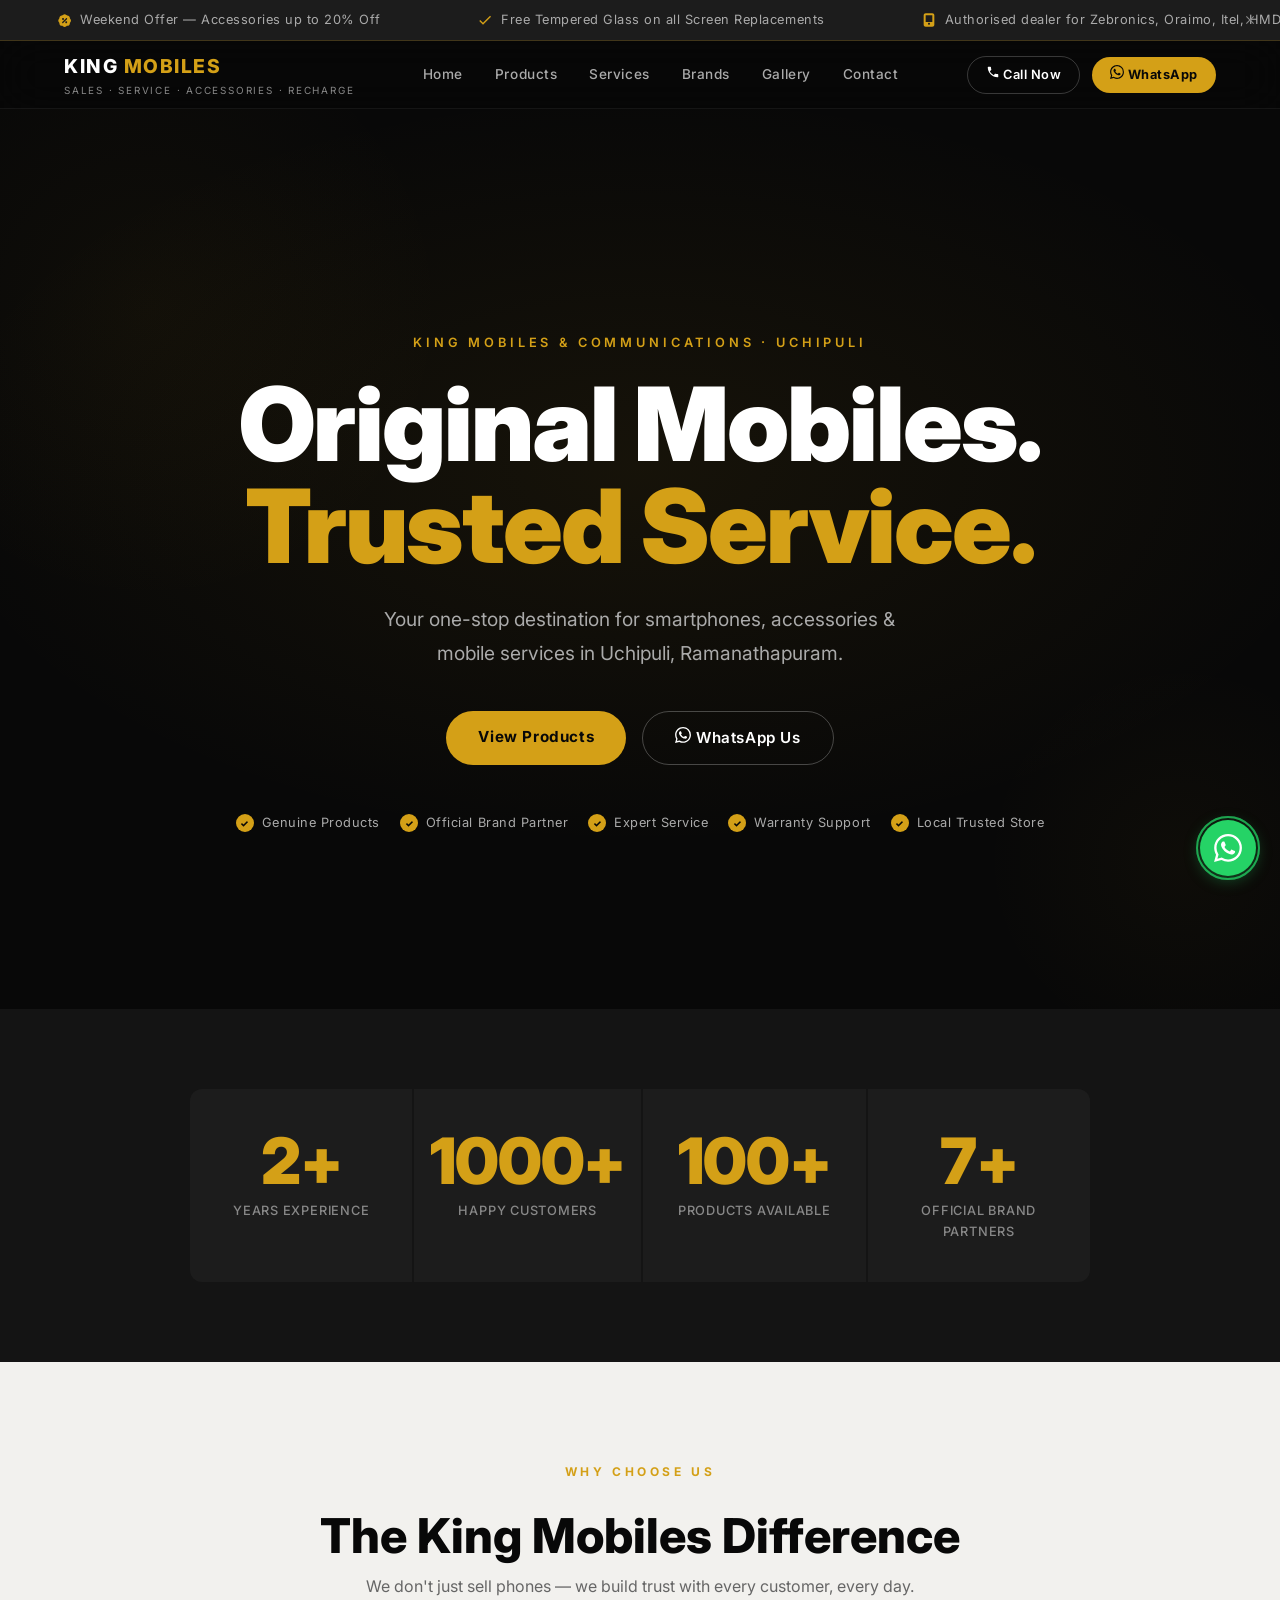
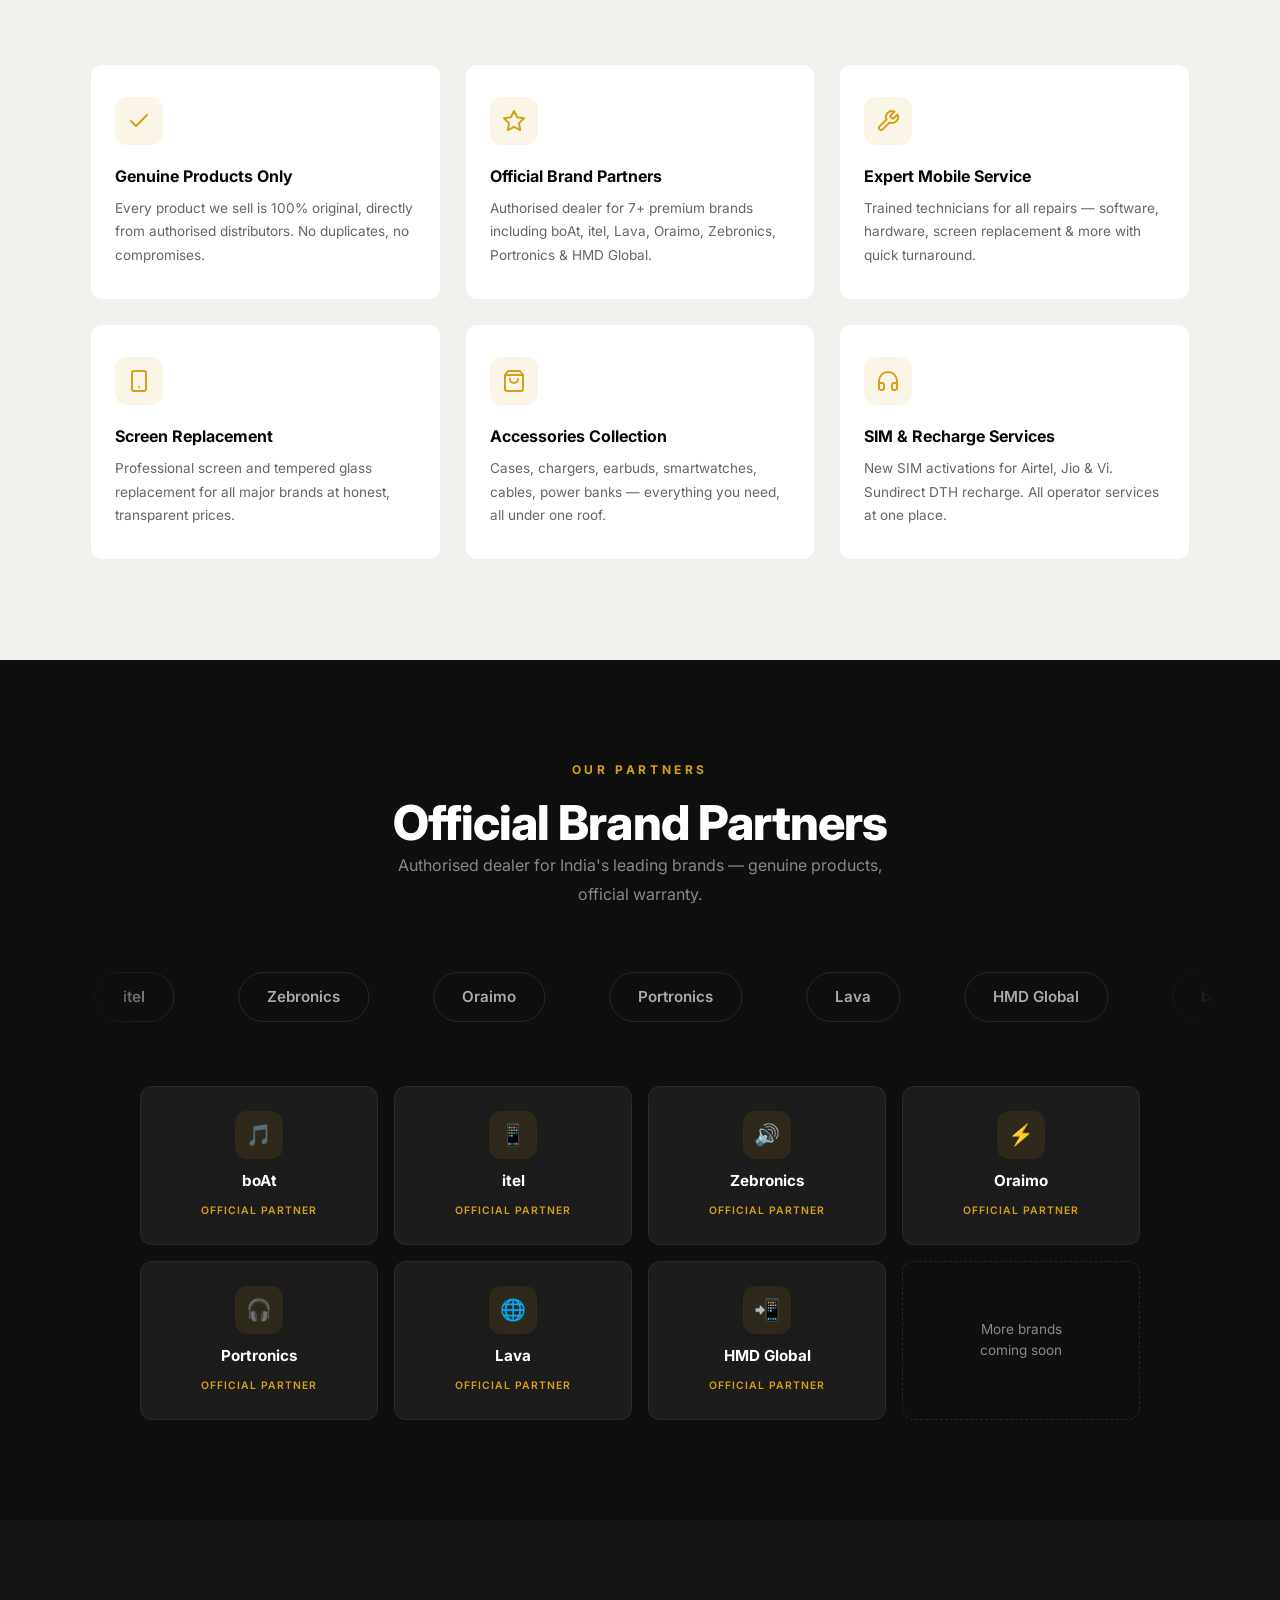
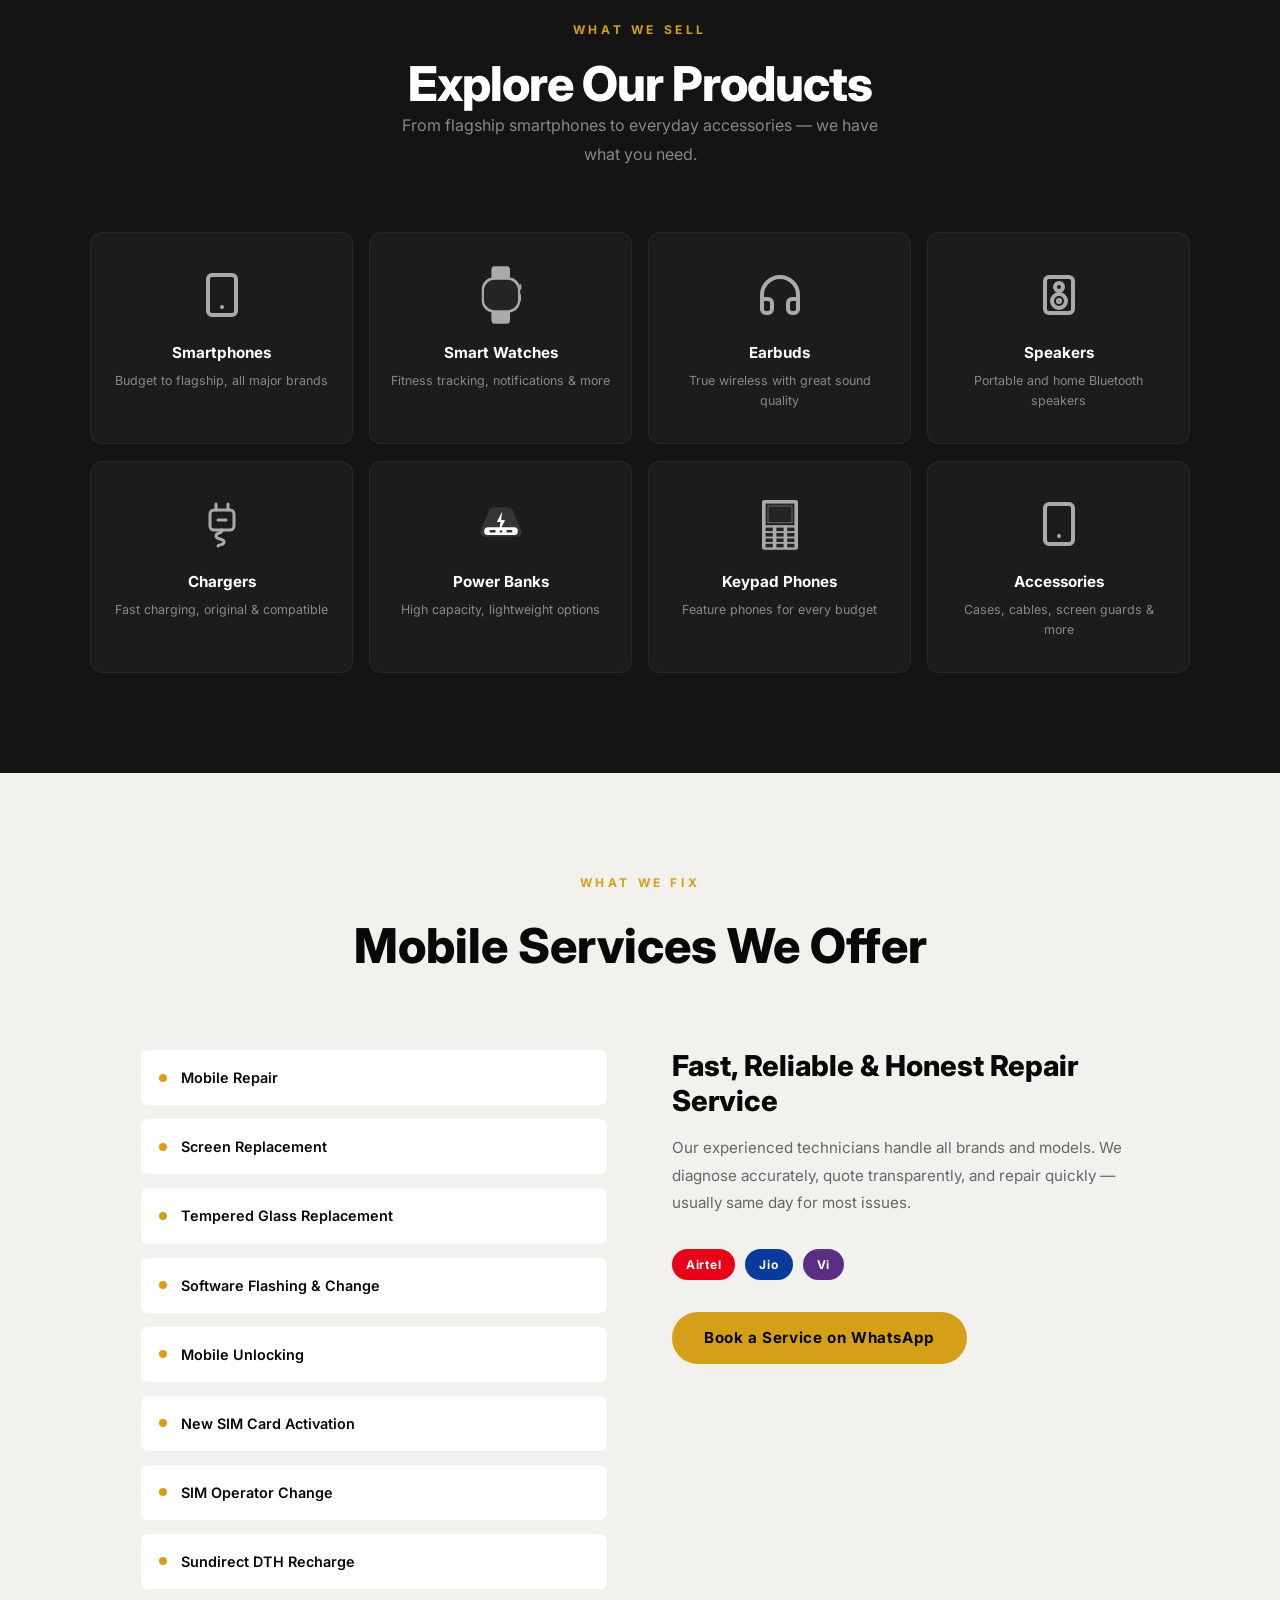
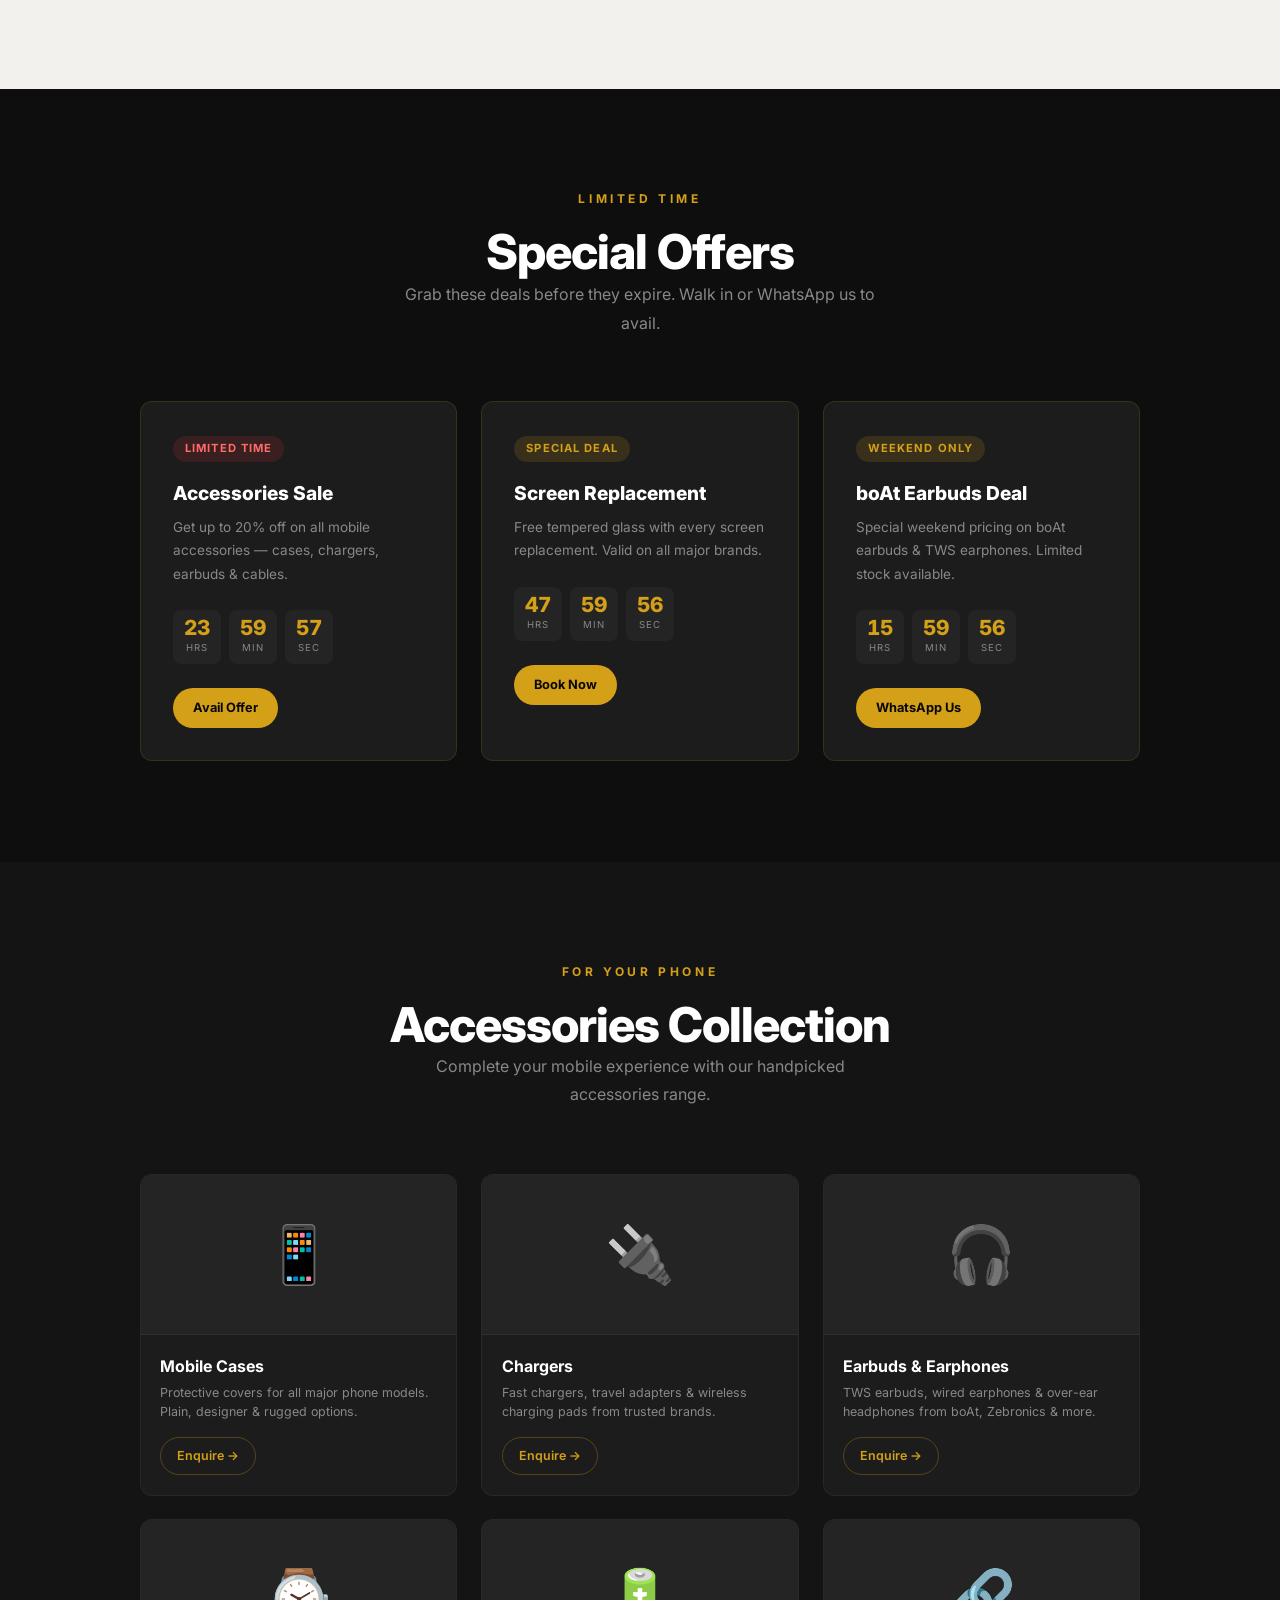
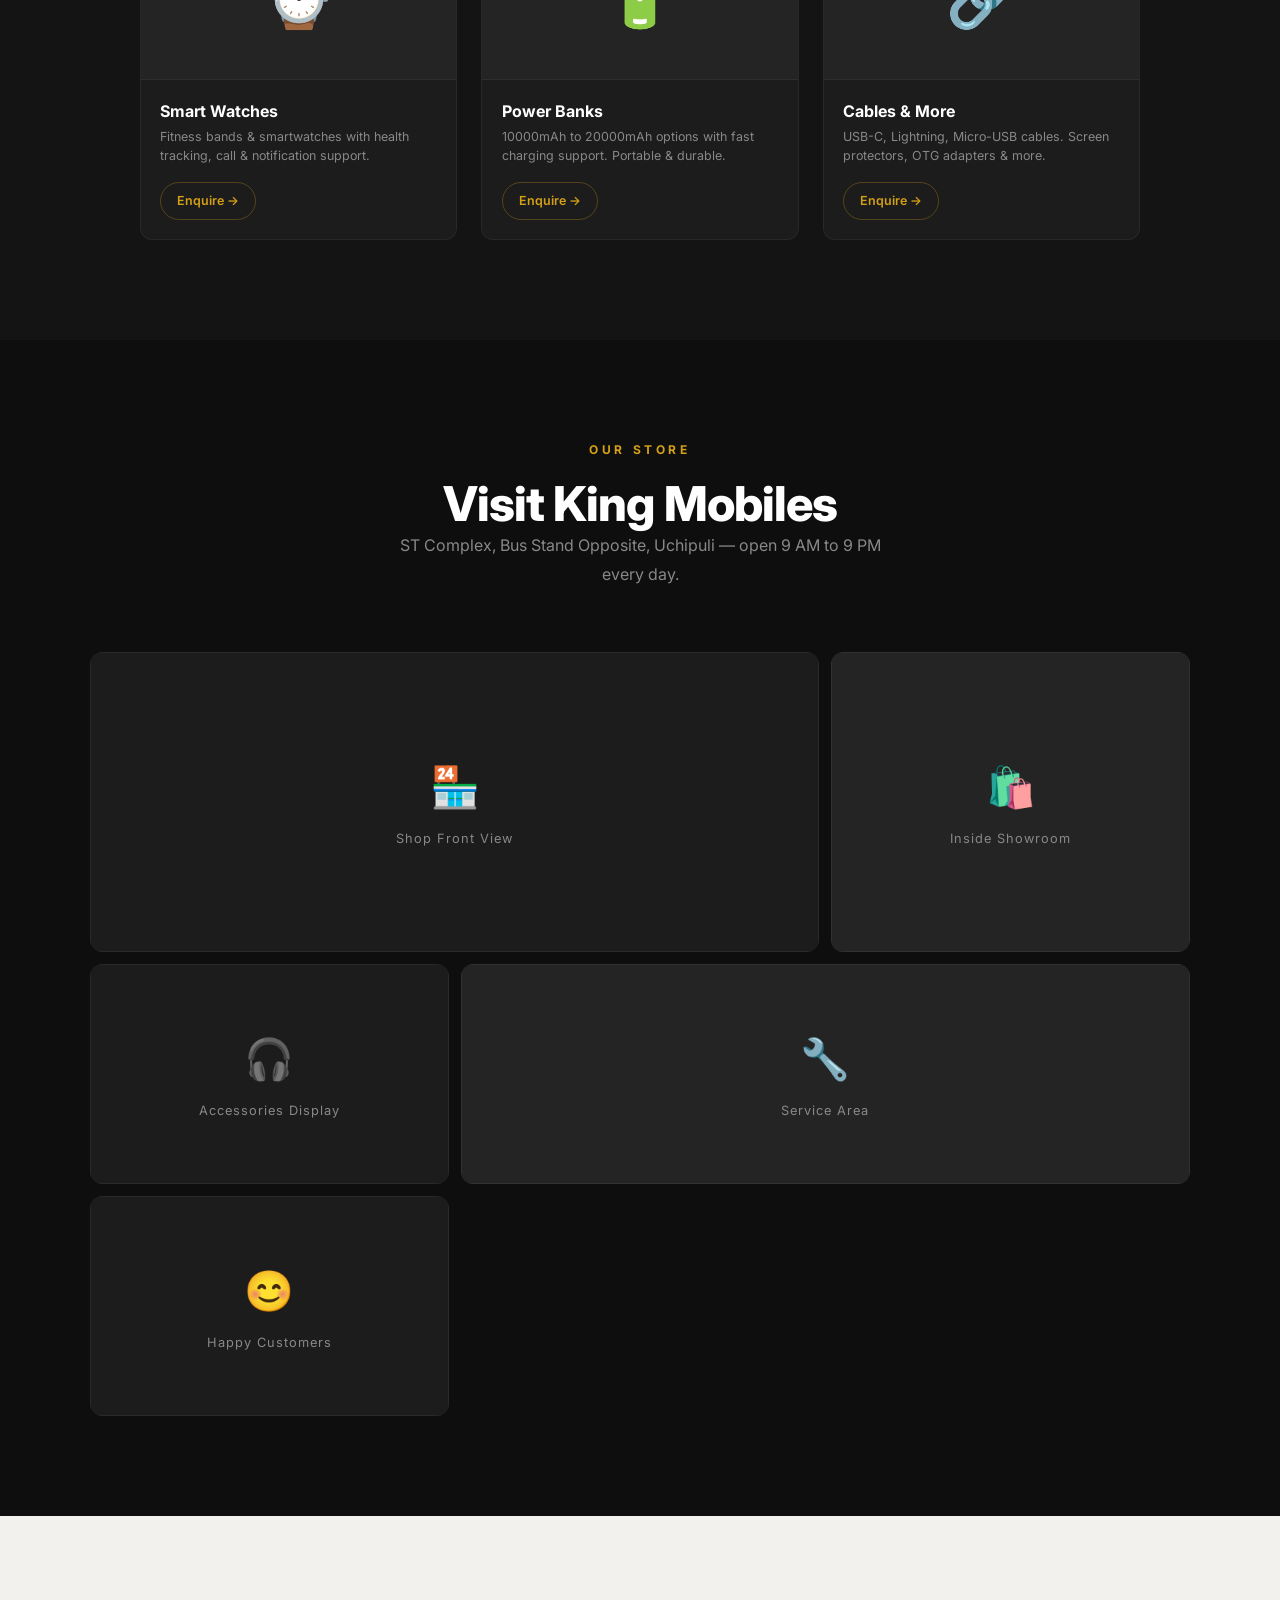
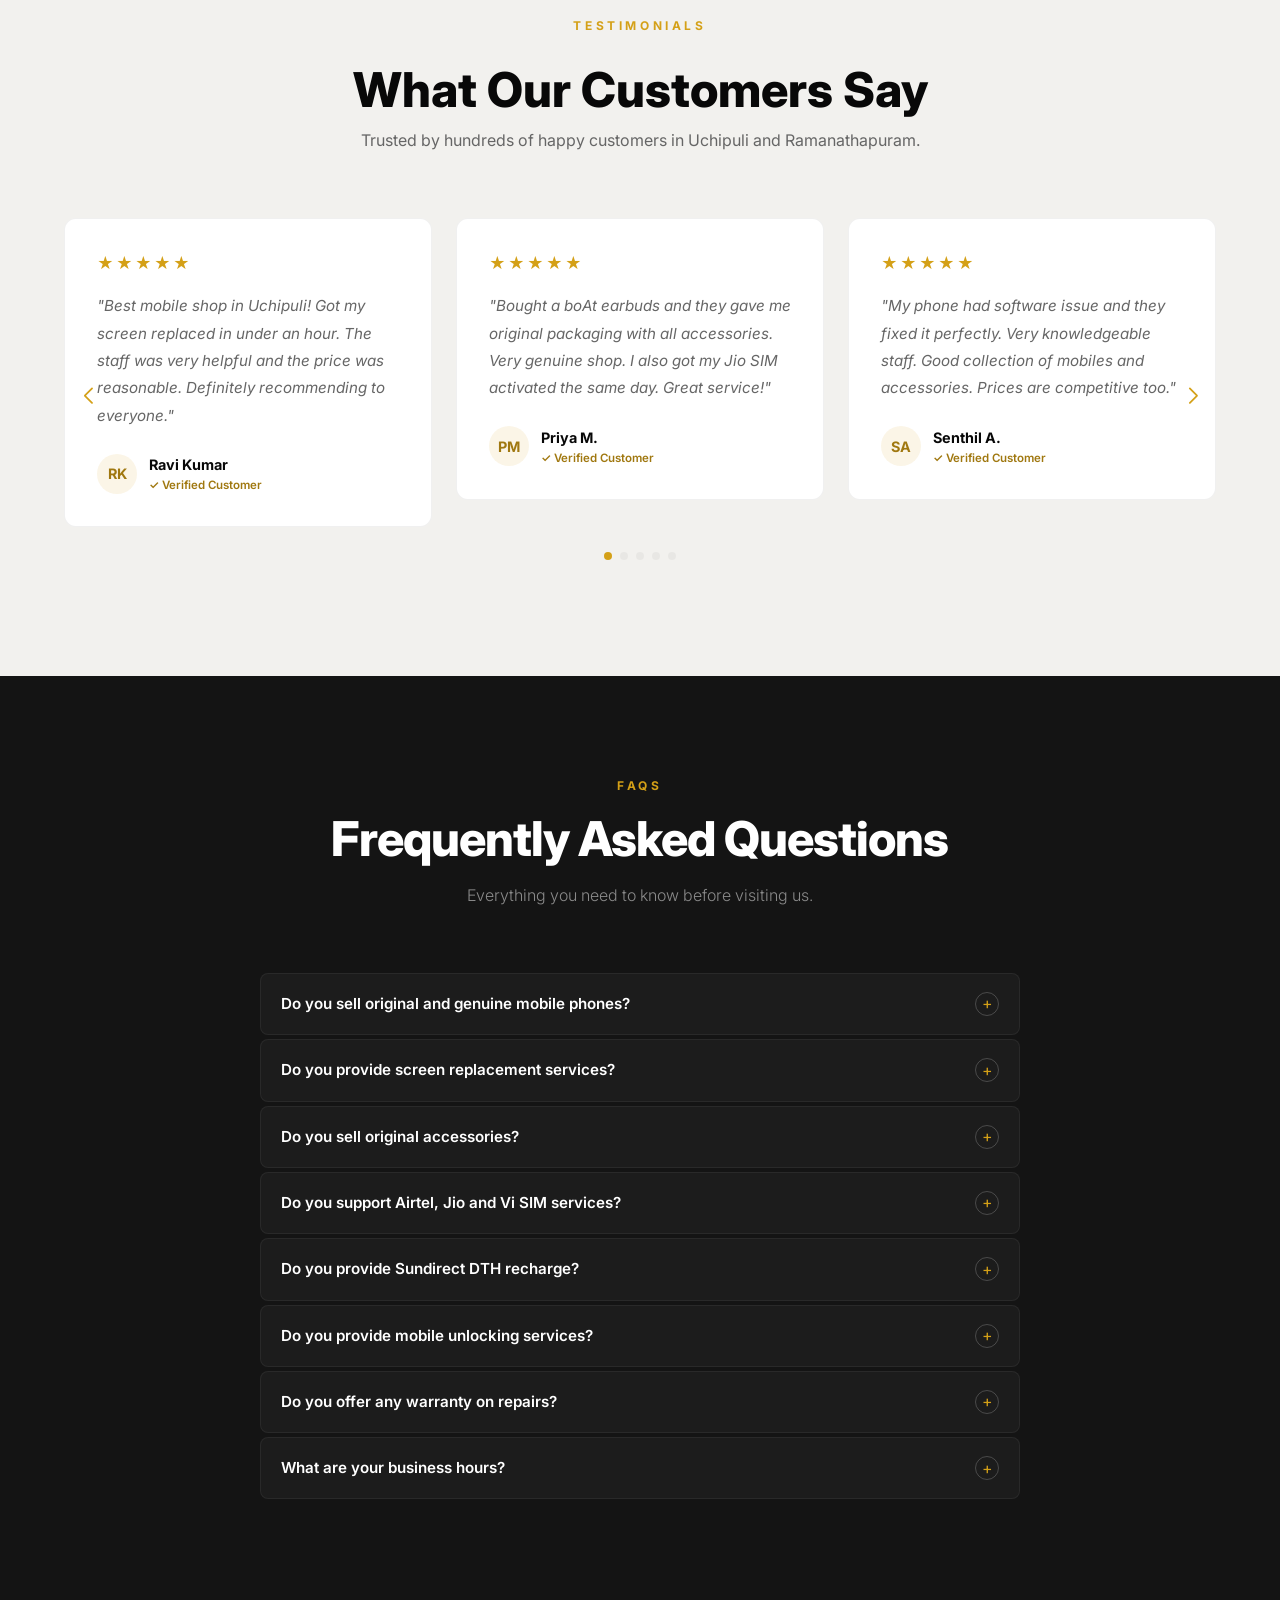
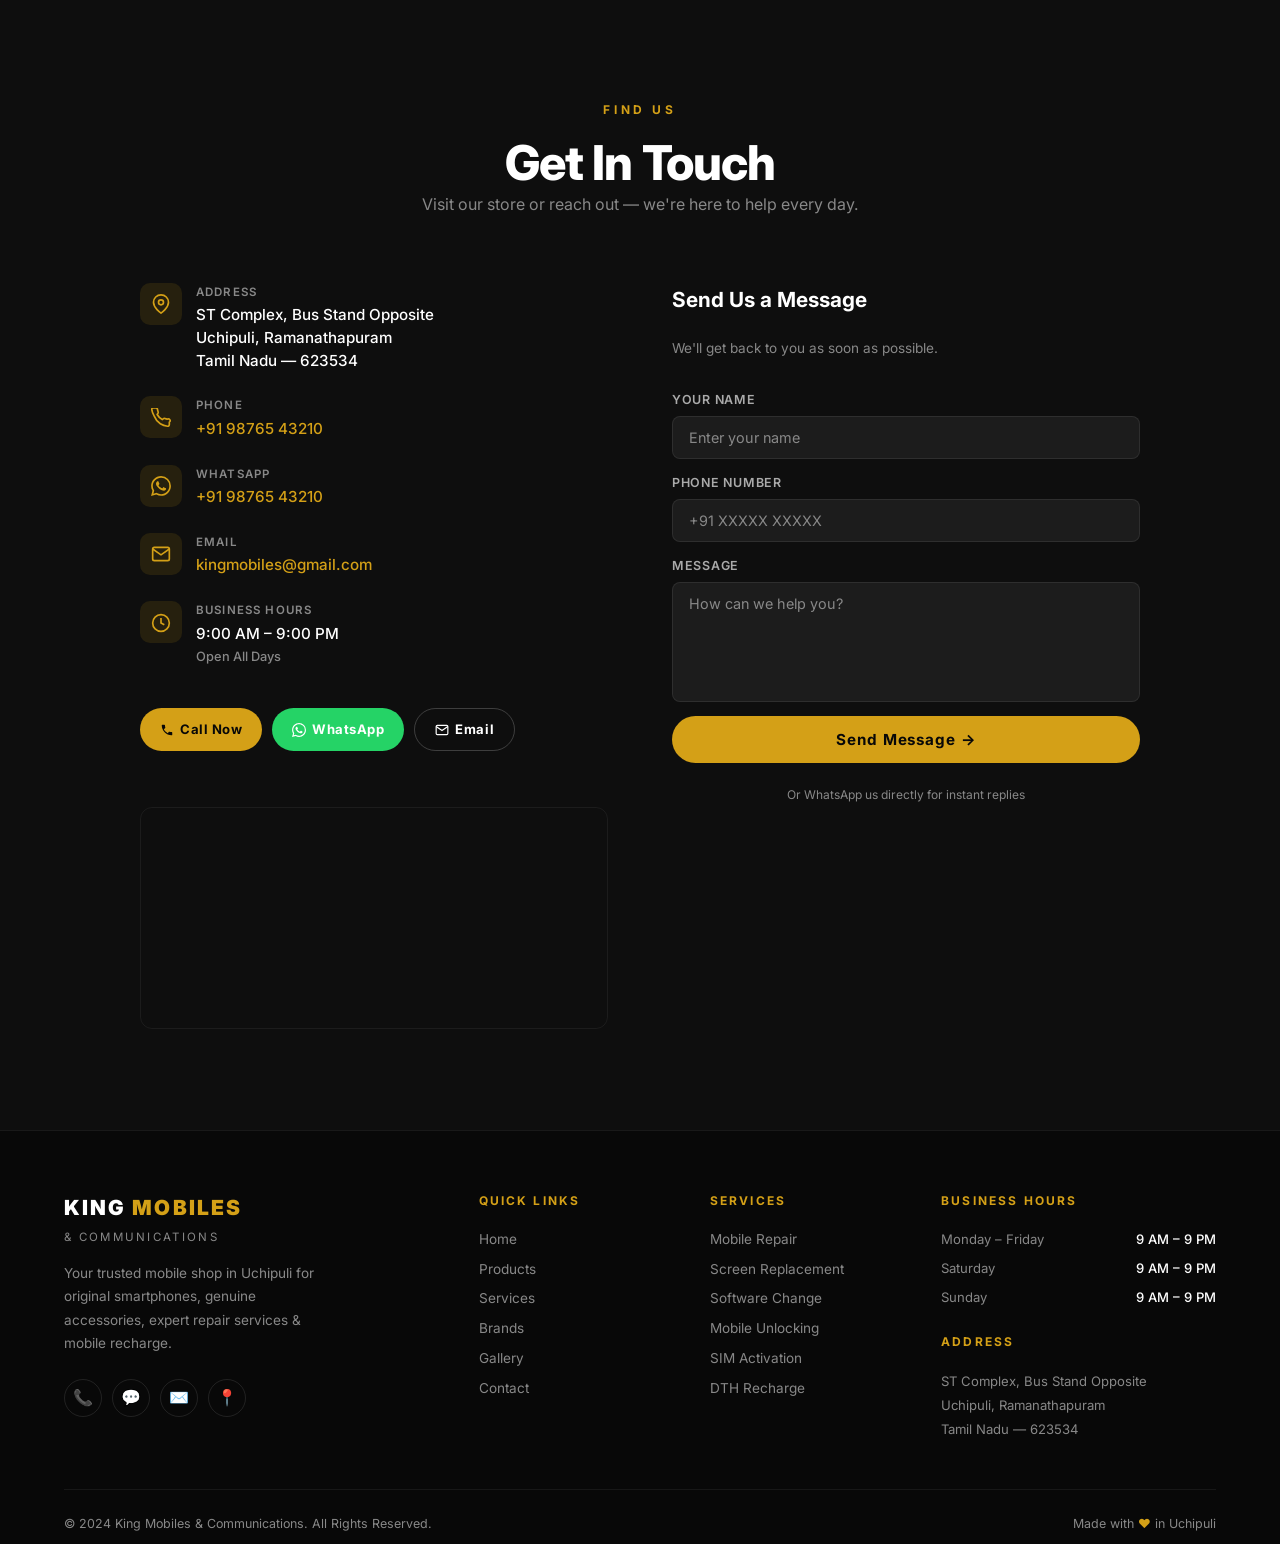
<file: index.html>
<!doctype html>
<html lang="en">
  <head>
    <meta charset="UTF-8" />
    <meta name="viewport" content="width=device-width, initial-scale=1.0" />
    <title>
      King Mobiles & Communications — Mobile Shop in Uchipuli, Ramanathapuram
    </title>
    <meta
      name="description"
      content="King Mobiles & Communications — Buy original smartphones, accessories & get expert mobile repair in Uchipuli, Ramanathapuram. Authorized dealer for boAt, itel, Lava & more."
    />
    <meta
      name="keywords"
      content="mobile shop uchipuli, mobile repair ramanathapuram, smartphone dealer tamil nadu, screen replacement uchipuli, king mobiles"
    />
    <meta property="og:title" content="King Mobiles & Communications" />
    <meta
      property="og:description"
      content="Original Mobiles. Trusted Service. Best Deals Every Day."
    />
    <meta property="og:type" content="website" />
    <link rel="preconnect" href="https://fonts.googleapis.com" />
    <link rel="preconnect" href="https://fonts.gstatic.com" crossorigin />
    <link
      href="https://fonts.googleapis.com/css2?family=Inter:wght@300;400;500;600;700;800;900&display=swap"
      rel="stylesheet"
    />
    <link
      rel="stylesheet"
      href="https://cdn.jsdelivr.net/npm/swiper@11/swiper-bundle.min.css"
    />
    <link rel="stylesheet" href="https://unpkg.com/aos@2.3.1/dist/aos.css" />

    <script type="application/ld+json">
      {
        "@context": "https://schema.org",
        "@type": "LocalBusiness",
        "name": "King Mobiles & Communications",
        "description": "Sales | Service | Accessories | Recharge",
        "address": {
          "@type": "PostalAddress",
          "streetAddress": "ST Complex, Bus Stand Opposite",
          "addressLocality": "Uchipuli",
          "addressRegion": "Tamil Nadu",
          "postalCode": "623534",
          "addressCountry": "IN"
        },
        "telephone": "+917339480350",
        "email": "kingmobiles@gmail.com",
        "openingHours": "Mo-Su 09:00-21:00",
        "url": "https://kingmobiles.in"
      }
    </script>

    <style>
      *,
      *::before,
      *::after {
        box-sizing: border-box;
        margin: 0;
        padding: 0;
      }
      :root {
        --gold: #d4a017;
        --gold-light: #f0c040;
        --gold-dark: #a07810;
        --black: #080808;
        --dark: #0e0e0e;
        --dark2: #141414;
        --dark3: #1c1c1c;
        --dark4: #242424;
        --gray: #888;
        --gray-light: #aaaaaa;
        --white: #ffffff;
        --off-white: #f8f7f4;
        --section-light: #f2f1ee;
        --text-muted: #666;
        --radius: 12px;
        --radius-sm: 8px;
        --transition: 0.35s cubic-bezier(0.4, 0, 0.2, 1);
      }
      html {
        scroll-behavior: smooth;
        font-size: 16px;
      }
      body {
        font-family: "Inter", sans-serif;
        background: var(--black);
        color: var(--white);
        overflow-x: hidden;
        line-height: 1.6;
      }
      img {
        max-width: 100%;
        display: block;
      }
      a {
        text-decoration: none;
        color: inherit;
      }
      button {
        cursor: pointer;
        border: none;
        background: none;
        font-family: inherit;
      }

      /* ── SCROLLBAR ── */
      ::-webkit-scrollbar {
        width: 4px;
      }
      ::-webkit-scrollbar-track {
        background: var(--dark);
      }
      ::-webkit-scrollbar-thumb {
        background: var(--gold-dark);
        border-radius: 2px;
      }

      /* ── LOADING SCREEN ── */
      #loader {
        position: fixed;
        inset: 0;
        background: var(--black);
        z-index: 9999;
        display: flex;
        flex-direction: column;
        align-items: center;
        justify-content: center;
        gap: 16px;
      }
      #loader-logo {
        overflow: hidden;
        text-align: center;
      }
      #loader-king {
        font-size: clamp(3rem, 10vw, 6rem);
        font-weight: 900;
        letter-spacing: 0.15em;
        color: var(--white);
        opacity: 0;
        transform: translateY(40px);
      }
      #loader-mobiles {
        font-size: clamp(1rem, 3vw, 1.5rem);
        font-weight: 300;
        letter-spacing: 0.6em;
        color: var(--gold);
        opacity: 0;
        transform: translateY(20px);
      }
      #loader-line {
        width: 0;
        height: 2px;
        background: linear-gradient(
          90deg,
          transparent,
          var(--gold),
          transparent
        );
        margin-top: 4px;
      }
      #loader-tagline {
        font-size: 0.85rem;
        letter-spacing: 0.25em;
        color: var(--gray);
        opacity: 0;
        margin-top: 8px;
      }

      /* ── OFFER BANNER ── */
      #offer-banner {
        background: var(--dark3);
        border-bottom: 1px solid rgba(212, 160, 23, 0.2);
        padding: 10px 0;
        position: relative;
        overflow: hidden;
      }
      .ticker-wrap {
        display: flex;
        align-items: center;
        gap: 0;
        white-space: nowrap;
      }
      .ticker-inner {
        display: flex;
        gap: 0;
        animation: ticker 28s linear infinite;
      }
      .ticker-item {
        font-size: 0.8rem;
        color: var(--gold);
        letter-spacing: 0.04em;
        padding: 0 3rem;
        display: flex;
        align-items: center;
        gap: 8px;
      }
      .ticker-item span {
        color: var(--gray-light);
      }
      .ticker-icon {
        width: 16px;
        height: 16px;
        display: inline-flex;
        align-items: center;
        justify-content: center;
      }
      @keyframes ticker {
        0% {
          transform: translateX(0);
        }
        100% {
          transform: translateX(-50%);
        }
      }
      #banner-close {
        position: absolute;
        right: 16px;
        top: 50%;
        transform: translateY(-50%);
        color: var(--gray);
        font-size: 1.2rem;
        width: 28px;
        height: 28px;
        display: flex;
        align-items: center;
        justify-content: center;
        border-radius: 50%;
        transition: var(--transition);
      }
      #banner-close:hover {
        color: var(--white);
        background: rgba(255, 255, 255, 0.1);
      }

      /* ── NAVIGATION ── */
      nav {
        position: sticky;
        top: 0;
        z-index: 1000;
        padding: 0 5vw;
        display: flex;
        align-items: center;
        justify-content: space-between;
        height: 68px;
        background: rgba(8, 8, 8, 0.6);
        backdrop-filter: blur(24px);
        -webkit-backdrop-filter: blur(24px);
        border-bottom: 1px solid rgba(255, 255, 255, 0.06);
        transition: background var(--transition);
      }
      nav.scrolled {
        background: rgba(8, 8, 8, 0.92);
      }
      .nav-brand {
        display: flex;
        flex-direction: column;
        gap: 1px;
      }
      .nav-brand-name {
        font-size: 1.2rem;
        font-weight: 800;
        letter-spacing: 0.08em;
        color: var(--white);
      }
      .nav-brand-name span {
        color: var(--gold);
      }
      .nav-tagline {
        font-size: 0.62rem;
        color: var(--gray);
        letter-spacing: 0.18em;
        text-transform: uppercase;
      }
      .nav-links {
        display: flex;
        align-items: center;
        gap: 2rem;
      }
      .nav-links a {
        font-size: 0.85rem;
        font-weight: 500;
        color: var(--gray-light);
        letter-spacing: 0.04em;
        transition: color var(--transition);
        position: relative;
      }
      .nav-links a::after {
        content: "";
        position: absolute;
        bottom: -4px;
        left: 0;
        width: 0;
        height: 1px;
        background: var(--gold);
        transition: width var(--transition);
      }
      .nav-links a:hover {
        color: var(--white);
      }
      .nav-links a:hover::after {
        width: 100%;
      }
      .nav-actions {
        display: flex;
        align-items: center;
        gap: 12px;
      }
      .btn-call {
        padding: 8px 18px;
        border-radius: 50px;
        border: 1.5px solid rgba(255, 255, 255, 0.2);
        font-size: 0.8rem;
        font-weight: 600;
        color: var(--white);
        letter-spacing: 0.04em;
        transition: var(--transition);
      }
      .btn-call:hover {
        border-color: var(--gold);
        color: var(--gold);
      }
      .btn-wa {
        padding: 8px 18px;
        border-radius: 50px;
        background: var(--gold);
        font-size: 0.8rem;
        font-weight: 700;
        color: var(--black);
        letter-spacing: 0.04em;
        transition: var(--transition);
      }
      .btn-wa:hover {
        background: var(--gold-light);
        transform: translateY(-1px);
      }
      .nav-hamburger {
        display: none;
        flex-direction: column;
        gap: 5px;
        width: 28px;
        cursor: pointer;
      }
      .nav-hamburger span {
        height: 2px;
        background: var(--white);
        border-radius: 2px;
        transition: var(--transition);
      }
      .nav-mobile {
        display: none;
        flex-direction: column;
        background: rgba(14, 14, 14, 0.98);
        border-top: 1px solid rgba(255, 255, 255, 0.08);
        padding: 1.5rem 5vw;
        gap: 1.2rem;
        max-height: 0;
        overflow: hidden;
        transition:
          max-height 0.4s ease,
          padding 0.4s ease;
      }
      .nav-mobile.open {
        max-height: 400px;
        padding: 1.5rem 5vw;
      }
      .nav-mobile a {
        font-size: 1rem;
        color: var(--gray-light);
        font-weight: 500;
      }
      .nav-mobile a:hover {
        color: var(--gold);
      }
      .nav-mobile-actions {
        display: flex;
        gap: 10px;
        margin-top: 8px;
      }

      /* ── HERO ── */
      #hero {
        min-height: 100vh;
        display: flex;
        align-items: center;
        justify-content: center;
        text-align: center;
        position: relative;
        overflow: hidden;
        padding: 8rem 5vw 5rem;
      }
      .hero-bg {
        position: absolute;
        inset: 0;
        background: radial-gradient(
          ellipse 80% 60% at 50% 40%,
          rgba(212, 160, 23, 0.07) 0%,
          transparent 70%
        );
        z-index: 0;
      }
      .hero-shape-1 {
        position: absolute;
        width: 600px;
        height: 600px;
        border-radius: 50%;
        background: radial-gradient(
          circle,
          rgba(212, 160, 23, 0.04) 0%,
          transparent 70%
        );
        top: -100px;
        left: -150px;
        animation: floatA 12s ease-in-out infinite;
        z-index: 0;
      }
      .hero-shape-2 {
        position: absolute;
        width: 400px;
        height: 400px;
        border-radius: 50%;
        background: radial-gradient(
          circle,
          rgba(212, 160, 23, 0.03) 0%,
          transparent 70%
        );
        bottom: -50px;
        right: -100px;
        animation: floatB 10s ease-in-out infinite;
        z-index: 0;
      }
      @keyframes floatA {
        0%,
        100% {
          transform: translate(0, 0) scale(1);
        }
        50% {
          transform: translate(30px, -40px) scale(1.05);
        }
      }
      @keyframes floatB {
        0%,
        100% {
          transform: translate(0, 0) scale(1);
        }
        50% {
          transform: translate(-20px, 30px) scale(1.04);
        }
      }
      .hero-content {
        position: relative;
        z-index: 1;
        max-width: 900px;
        margin: 0 auto;
      }
      .hero-eyebrow {
        font-size: 0.8rem;
        font-weight: 600;
        letter-spacing: 0.3em;
        color: var(--gold);
        text-transform: uppercase;
        opacity: 0;
        transform: translateY(20px);
        margin-bottom: 1.2rem;
      }
      .hero-heading {
        font-size: clamp(3rem, 8vw, 6.5rem);
        font-weight: 900;
        line-height: 1;
        letter-spacing: -0.02em;
        opacity: 0;
        transform: translateY(30px);
        margin-bottom: 1.5rem;
      }
      .hero-heading em {
        font-style: normal;
        color: var(--gold);
      }
      .hero-sub {
        font-size: clamp(1rem, 2vw, 1.2rem);
        font-weight: 400;
        color: var(--gray-light);
        max-width: 560px;
        margin: 0 auto 2.5rem;
        opacity: 0;
        transform: translateY(20px);
        line-height: 1.8;
      }
      .hero-ctas {
        display: flex;
        gap: 16px;
        justify-content: center;
        flex-wrap: wrap;
        opacity: 0;
        transform: translateY(20px);
        margin-bottom: 3rem;
      }
      .btn-primary {
        padding: 14px 32px;
        border-radius: 50px;
        background: var(--gold);
        color: var(--black);
        font-weight: 700;
        font-size: 0.95rem;
        letter-spacing: 0.04em;
        transition: var(--transition);
      }
      .btn-primary:hover {
        background: var(--gold-light);
        transform: translateY(-2px);
        box-shadow: 0 8px 24px rgba(212, 160, 23, 0.3);
      }
      .btn-outline {
        padding: 14px 32px;
        border-radius: 50px;
        border: 1.5px solid rgba(255, 255, 255, 0.25);
        color: var(--white);
        font-weight: 600;
        font-size: 0.95rem;
        letter-spacing: 0.04em;
        transition: var(--transition);
      }
      .btn-outline:hover {
        border-color: var(--white);
        background: rgba(255, 255, 255, 0.05);
        transform: translateY(-2px);
      }
      .hero-trust {
        display: flex;
        flex-wrap: wrap;
        gap: 20px;
        justify-content: center;
        opacity: 0;
        transform: translateY(20px);
      }
      .trust-item {
        display: flex;
        align-items: center;
        gap: 8px;
        font-size: 0.8rem;
        color: var(--gray-light);
        letter-spacing: 0.04em;
      }
      .trust-icon {
        width: 18px;
        height: 18px;
        border-radius: 50%;
        background: var(--gold);
        display: flex;
        align-items: center;
        justify-content: center;
        flex-shrink: 0;
        font-size: 0.6rem;
        color: var(--black);
        font-weight: 800;
      }

      /* ── STATS ── */
      #stats {
        padding: 80px 5vw;
        background: var(--dark2);
        text-align: center;
      }
      .stats-grid {
        display: grid;
        grid-template-columns: repeat(4, 1fr);
        gap: 2px;
        max-width: 900px;
        margin: 0 auto;
      }
      .stat-card {
        padding: 2.5rem 1rem;
        background: var(--dark3);
        position: relative;
      }
      .stat-card:first-child {
        border-radius: var(--radius) 0 0 var(--radius);
      }
      .stat-card:last-child {
        border-radius: 0 var(--radius) var(--radius) 0;
      }
      .stat-num {
        font-size: clamp(2.5rem, 5vw, 4rem);
        font-weight: 900;
        color: var(--gold);
        line-height: 1;
        letter-spacing: -0.02em;
      }
      .stat-label {
        font-size: 0.8rem;
        color: var(--gray);
        margin-top: 8px;
        letter-spacing: 0.06em;
        text-transform: uppercase;
        font-weight: 500;
      }

      /* ── SECTION COMMON ── */
      .section-pad {
        padding: 100px 5vw;
      }
      .section-pad-light {
        padding: 100px 5vw;
        background: var(--section-light);
      }
      .section-pad-dark {
        padding: 100px 5vw;
        background: var(--dark2);
      }
      .section-eyebrow {
        font-size: 0.75rem;
        font-weight: 700;
        letter-spacing: 0.3em;
        color: var(--gold);
        text-transform: uppercase;
        margin-bottom: 1rem;
      }
      .section-title {
        font-size: clamp(2rem, 4vw, 3rem);
        font-weight: 800;
        letter-spacing: -0.02em;
        line-height: 1.15;
        color: var(--white);
      }
      .section-title-dark {
        color: var(--black);
        font-size: clamp(2rem, 4vw, 3rem);
        font-weight: 800;
      }
      .section-sub {
        font-size: 1rem;
        color: var(--gray);
        margin-top: 1rem;
        max-width: 500px;
        line-height: 1.8;
      }
      .section-sub-dark {
        color: var(--text-muted);
      }
      .section-header {
        text-align: center;
        margin-bottom: 4rem;
      }
      .section-subtitle {
        font-size: 16px;
        color: #666;
        margin-top: 16px;
        font-weight: 300;
        line-height: 1.7;
      }
      .section-subtitle.light {
        color: rgba(255, 255, 255, 0.5);
      }

      /* ── WHY CHOOSE US ── */
      #why {
        background: var(--section-light);
      }
      .why-grid {
        display: grid;
        grid-template-columns: repeat(3, 1fr);
        gap: 1.5rem;
        max-width: 1100px;
        margin: 0 auto;
      }
      .why-card {
        background: var(--white);
        border-radius: var(--radius);
        padding: 2rem 1.5rem;
        border: 1px solid rgba(0, 0, 0, 0.06);
        transition: var(--transition);
        position: relative;
        overflow: hidden;
      }
      .why-card::before {
        content: "";
        position: absolute;
        bottom: 0;
        left: 0;
        right: 0;
        height: 3px;
        background: linear-gradient(90deg, var(--gold), var(--gold-light));
        transform: scaleX(0);
        transform-origin: left;
        transition: transform var(--transition);
      }
      .why-card:hover {
        transform: translateY(-6px);
        box-shadow: 0 20px 40px rgba(0, 0, 0, 0.1);
      }
      .why-card:hover::before {
        transform: scaleX(1);
      }
      .why-icon {
        width: 48px;
        height: 48px;
        border-radius: 12px;
        background: rgba(212, 160, 23, 0.1);
        display: flex;
        align-items: center;
        justify-content: center;
        margin-bottom: 1.2rem;
      }
      .why-icon svg {
        width: 24px;
        height: 24px;
      }
      .why-title {
        font-size: 1rem;
        font-weight: 700;
        color: var(--black);
        margin-bottom: 0.5rem;
      }
      .why-desc {
        font-size: 0.85rem;
        color: var(--text-muted);
        line-height: 1.7;
      }

      /* ── BRANDS ── */
      #brands {
        background: var(--dark);
      }
      .brands-swiper-wrap {
        overflow: hidden;
        margin-bottom: 4rem;
        mask-image: linear-gradient(
          90deg,
          transparent,
          black 10%,
          black 90%,
          transparent
        );
        -webkit-mask-image: linear-gradient(
          90deg,
          transparent,
          black 10%,
          black 90%,
          transparent
        );
      }
      .swiper-brands .swiper-slide {
        width: auto;
      }
      .brand-slide {
        padding: 0 2rem;
        display: flex;
        align-items: center;
        justify-content: center;
      }
      .brand-pill {
        padding: 12px 28px;
        border: 1px solid rgba(255, 255, 255, 0.1);
        border-radius: 50px;
        font-size: 0.95rem;
        font-weight: 600;
        color: var(--gray-light);
        white-space: nowrap;
        transition: var(--transition);
      }
      .brand-pill:hover {
        border-color: var(--gold);
        color: var(--gold);
      }
      .brands-grid {
        display: grid;
        grid-template-columns: repeat(4, 1fr);
        gap: 1rem;
        max-width: 1000px;
        margin: 0 auto;
      }
      .brand-card {
        background: var(--dark3);
        border-radius: var(--radius);
        padding: 1.5rem 1.2rem;
        border: 1px solid rgba(255, 255, 255, 0.06);
        transition: var(--transition);
        text-align: center;
        display: flex;
        flex-direction: column;
        align-items: center;
        gap: 10px;
      }
      .brand-card:hover {
        border-color: rgba(212, 160, 23, 0.4);
        transform: translateY(-4px);
        background: var(--dark4);
      }
      .brand-logo-placeholder {
        width: 48px;
        height: 48px;
        border-radius: 12px;
        background: rgba(212, 160, 23, 0.1);
        display: flex;
        align-items: center;
        justify-content: center;
        font-size: 1.3rem;
      }
      .brand-name {
        font-size: 0.95rem;
        font-weight: 700;
        color: var(--white);
      }
      .brand-badge {
        font-size: 0.65rem;
        color: var(--gold);
        letter-spacing: 0.1em;
        text-transform: uppercase;
        font-weight: 600;
      }

      /* ── PRODUCT CATEGORIES ── */
      #products {
        background: var(--dark2);
      }
      .products-grid {
        display: grid;
        grid-template-columns: repeat(4, 1fr);
        gap: 1rem;
        max-width: 1100px;
        margin: 0 auto;
      }
      .product-card {
        background: var(--dark3);
        border-radius: var(--radius);
        padding: 2rem 1.2rem;
        text-align: center;
        border: 1px solid rgba(255, 255, 255, 0.05);
        transition: var(--transition);
        cursor: default;
        position: relative;
        overflow: hidden;
      }
      .product-card::after {
        content: "";
        position: absolute;
        bottom: 0;
        left: 0;
        right: 0;
        height: 2px;
        background: var(--gold);
        transform: scaleX(0);
        transform-origin: center;
        transition: transform var(--transition);
      }
      .product-card:hover {
        transform: translateY(-5px);
        background: var(--dark4);
        border-color: rgba(212, 160, 23, 0.2);
      }
      .product-card:hover::after {
        transform: scaleX(1);
      }
      .product-img-wrap {
        width: 60px;
        height: 60px;
        margin: 0 auto 1rem;
        display: flex;
        align-items: center;
        justify-content: center;
      }
      .product-img-wrap img {
        width: 100%;
        height: 100%;
        object-fit: contain;
        filter: brightness(0) invert(1);
        opacity: 0.8;
      }
      .product-card:hover .product-img-wrap img {
        opacity: 1;
        filter: brightness(0) saturate(100%) invert(64%) sepia(52%)
          saturate(700%) hue-rotate(5deg) brightness(95%) contrast(95%);
      }
      .product-emoji {
        font-size: 2.5rem;
        margin-bottom: 1rem;
        display: block;
      }
      .product-name {
        font-size: 0.95rem;
        font-weight: 700;
        color: var(--white);
        margin-bottom: 6px;
      }
      .product-desc {
        font-size: 0.78rem;
        color: var(--gray);
        line-height: 1.6;
      }

      /* ── SERVICES ── */
      #services {
        background: var(--section-light);
      }
      .services-layout {
        display: grid;
        grid-template-columns: 1fr 1fr;
        gap: 4rem;
        max-width: 1000px;
        margin: 0 auto;
        align-items: start;
      }
      .services-list {
        display: flex;
        flex-direction: column;
        gap: 12px;
      }
      .service-item {
        display: flex;
        align-items: center;
        gap: 14px;
        padding: 16px 18px;
        background: var(--white);
        border-radius: var(--radius-sm);
        border: 1px solid rgba(0, 0, 0, 0.06);
        transition: var(--transition);
      }
      .service-item:hover {
        border-color: var(--gold-dark);
        transform: translateX(4px);
      }
      .service-dot {
        width: 8px;
        height: 8px;
        border-radius: 50%;
        background: var(--gold);
        flex-shrink: 0;
      }
      .service-name {
        font-size: 0.9rem;
        font-weight: 600;
        color: var(--black);
      }
      .services-info {
        position: sticky;
        top: 100px;
      }
      .services-info-title {
        font-size: 1.8rem;
        font-weight: 800;
        color: var(--black);
        margin-bottom: 1rem;
        line-height: 1.2;
      }
      .services-info-text {
        font-size: 0.95rem;
        color: var(--text-muted);
        line-height: 1.8;
        margin-bottom: 2rem;
      }
      .sim-badges {
        display: flex;
        gap: 10px;
        flex-wrap: wrap;
        margin-bottom: 2rem;
      }
      .sim-badge {
        padding: 6px 14px;
        border-radius: 50px;
        font-size: 0.75rem;
        font-weight: 700;
        letter-spacing: 0.06em;
      }
      .badge-airtel {
        background: #e8001a;
        color: var(--white);
      }
      .badge-jio {
        background: #0a3a9a;
        color: var(--white);
      }
      .badge-vi {
        background: #5a2e82;
        color: var(--white);
      }

      /* ── OFFERS ── */
      #offers {
        background: var(--dark);
      }
      .offers-grid {
        display: grid;
        grid-template-columns: repeat(3, 1fr);
        gap: 1.5rem;
        max-width: 1000px;
        margin: 0 auto;
      }
      .offer-card {
        background: var(--dark3);
        border-radius: var(--radius);
        padding: 2rem;
        border: 1px solid rgba(212, 160, 23, 0.15);
        position: relative;
        overflow: hidden;
        transition: var(--transition);
      }
      .offer-card:hover {
        border-color: rgba(212, 160, 23, 0.4);
        transform: translateY(-4px);
      }
      .offer-fire {
        position: absolute;
        top: 16px;
        right: 16px;
        font-size: 1.5rem;
      }
      .offer-badge {
        display: inline-block;
        padding: 4px 12px;
        border-radius: 50px;
        background: rgba(212, 160, 23, 0.15);
        color: var(--gold);
        font-size: 0.7rem;
        font-weight: 700;
        letter-spacing: 0.1em;
        text-transform: uppercase;
        margin-bottom: 1rem;
      }
      .offer-badge.hot {
        background: rgba(220, 50, 50, 0.15);
        color: #ff6b6b;
        animation: pulse-badge 2s ease-in-out infinite;
      }
      @keyframes pulse-badge {
        0%,
        100% {
          opacity: 1;
        }
        50% {
          opacity: 0.6;
        }
      }
      .offer-title {
        font-size: 1.2rem;
        font-weight: 800;
        color: var(--white);
        margin-bottom: 0.5rem;
      }
      .offer-desc {
        font-size: 0.85rem;
        color: var(--gray);
        line-height: 1.7;
        margin-bottom: 1.5rem;
      }
      .countdown {
        display: flex;
        gap: 8px;
        margin-bottom: 1.5rem;
      }
      .cd-block {
        background: var(--dark4);
        border-radius: var(--radius-sm);
        padding: 8px 10px;
        text-align: center;
        min-width: 48px;
      }
      .cd-num {
        font-size: 1.3rem;
        font-weight: 800;
        color: var(--gold);
        line-height: 1;
        font-variant-numeric: tabular-nums;
      }
      .cd-label {
        font-size: 0.6rem;
        color: var(--gray);
        text-transform: uppercase;
        letter-spacing: 0.1em;
        margin-top: 2px;
      }
      .offer-wa {
        display: inline-flex;
        align-items: center;
        gap: 8px;
        padding: 10px 20px;
        border-radius: 50px;
        background: var(--gold);
        color: var(--black);
        font-size: 0.8rem;
        font-weight: 700;
        transition: var(--transition);
      }
      .offer-wa:hover {
        background: var(--gold-light);
        transform: translateY(-1px);
      }

      /* ── ACCESSORIES ── */
      #accessories {
        background: var(--dark2);
      }
      .accessories-grid {
        display: grid;
        grid-template-columns: repeat(3, 1fr);
        gap: 1.5rem;
        max-width: 1000px;
        margin: 0 auto;
      }
      .acc-card {
        background: var(--dark3);
        border-radius: var(--radius);
        overflow: hidden;
        border: 1px solid rgba(255, 255, 255, 0.05);
        transition: var(--transition);
      }
      .acc-card:hover {
        transform: translateY(-5px);
        border-color: rgba(212, 160, 23, 0.2);
      }
      .acc-img {
        height: 160px;
        background: var(--dark4);
        display: flex;
        align-items: center;
        justify-content: center;
        font-size: 3.5rem;
        border-bottom: 1px solid rgba(255, 255, 255, 0.05);
      }
      .acc-body {
        padding: 1.2rem;
      }
      .acc-name {
        font-size: 1rem;
        font-weight: 700;
        color: var(--white);
        margin-bottom: 4px;
      }
      .acc-sub {
        font-size: 0.78rem;
        color: var(--gray);
        margin-bottom: 1rem;
        line-height: 1.5;
      }
      .acc-btn {
        display: inline-flex;
        align-items: center;
        gap: 6px;
        padding: 8px 16px;
        border-radius: 50px;
        border: 1px solid rgba(212, 160, 23, 0.3);
        color: var(--gold);
        font-size: 0.78rem;
        font-weight: 600;
        transition: var(--transition);
      }
      .acc-btn:hover {
        background: rgba(212, 160, 23, 0.1);
      }

      /* ── GALLERY ── */
      #gallery {
        background: var(--dark);
      }
      .gallery-grid {
        display: grid;
        grid-template-columns: repeat(3, 1fr);
        grid-template-rows: auto auto;
        gap: 12px;
        max-width: 1100px;
        margin: 0 auto;
      }
      .gallery-item {
        border-radius: var(--radius);
        overflow: hidden;
        position: relative;
        cursor: pointer;
      }
      .gallery-item:nth-child(1) {
        grid-column: span 2;
        min-height: 300px;
      }
      .gallery-item:nth-child(4) {
        grid-column: span 2;
        min-height: 220px;
      }
      .gallery-placeholder {
        width: 100%;
        height: 100%;
        min-height: 220px;
        background: var(--dark3);
        display: flex;
        flex-direction: column;
        align-items: center;
        justify-content: center;
        gap: 10px;
        border: 1px solid rgba(255, 255, 255, 0.06);
        transition: var(--transition);
      }
      .gallery-placeholder:hover .gallery-overlay {
        opacity: 1;
      }
      .gallery-emoji {
        font-size: 2.5rem;
      }
      .gallery-label {
        font-size: 0.8rem;
        color: var(--gray);
        letter-spacing: 0.08em;
      }
      .gallery-overlay {
        position: absolute;
        inset: 0;
        background: rgba(212, 160, 23, 0.15);
        display: flex;
        align-items: end;
        justify-content: center;
        opacity: 0;
        transition: var(--transition);
        font-size: 0.85rem;
        font-weight: 600;
        color: var(--gold);
        letter-spacing: 0.08em;
        padding-bottom: 15px;
      }

      /* ── REVIEWS ── */
      #reviews {
        background: var(--section-light);
      }
      .reviews-swiper {
        padding-bottom: 3rem !important;
      }
      .review-card {
        background: var(--white);
        border-radius: var(--radius);
        padding: 2rem;
        border: 1px solid rgba(0, 0, 0, 0.06);
        height: auto;
      }
      .review-stars {
        color: var(--gold);
        font-size: 1rem;
        margin-bottom: 1rem;
        letter-spacing: 2px;
      }
      .review-text {
        font-size: 0.95rem;
        color: var(--text-muted);
        line-height: 1.8;
        margin-bottom: 1.5rem;
        font-style: italic;
      }
      .review-author {
        display: flex;
        align-items: center;
        gap: 12px;
      }
      .review-avatar {
        width: 40px;
        height: 40px;
        border-radius: 50%;
        background: rgba(212, 160, 23, 0.1);
        display: flex;
        align-items: center;
        justify-content: center;
        font-size: 0.9rem;
        font-weight: 700;
        color: var(--gold-dark);
      }
      .review-name {
        font-size: 0.9rem;
        font-weight: 700;
        color: var(--black);
      }
      .review-verified {
        font-size: 0.72rem;
        color: var(--gold-dark);
        font-weight: 600;
      }
      .swiper-pagination-bullet {
        background: rgba(0, 0, 0, 0.2) !important;
      }
      .swiper-pagination-bullet-active {
        background: var(--gold) !important;
      }
      .swiper-button-next,
      .swiper-button-prev {
        color: var(--gold) !important;
      }
      .swiper-button-next::after,
      .swiper-button-prev::after {
        font-size: 1rem !important;
        font-weight: 800;
      }

      /* ── FAQ ── */
      #faq {
        background: var(--dark2);
      }
      .faq-list {
        max-width: 760px;
        margin: 0 auto;
        display: flex;
        flex-direction: column;
        gap: 4px;
      }
      .faq-item {
        border-radius: var(--radius-sm);
        overflow: hidden;
        background: var(--dark3);
        border: 1px solid rgba(255, 255, 255, 0.06);
      }
      .faq-q {
        padding: 18px 20px;
        display: flex;
        align-items: center;
        justify-content: space-between;
        cursor: pointer;
        gap: 1rem;
        transition: background var(--transition);
      }
      .faq-q:hover {
        background: var(--dark4);
      }
      .faq-q-text {
        font-size: 0.95rem;
        font-weight: 600;
        color: var(--white);
      }
      .faq-icon {
        width: 24px;
        height: 24px;
        border-radius: 50%;
        border: 1.5px solid rgba(255, 255, 255, 0.2);
        display: flex;
        align-items: center;
        justify-content: center;
        flex-shrink: 0;
        font-size: 1rem;
        color: var(--gold);
        transition: transform var(--transition);
      }
      .faq-item.open .faq-icon {
        transform: rotate(45deg);
      }
      .faq-a {
        max-height: 0;
        overflow: hidden;
        transition: max-height 0.35s ease;
      }
      .faq-a-inner {
        padding: 0 20px 18px;
        font-size: 0.88rem;
        color: var(--gray-light);
        line-height: 1.8;
        border-top: 1px solid rgba(255, 255, 255, 0.05);
      }

      /* ── CONTACT ── */
      #contact {
        background: var(--dark);
      }
      .contact-layout {
        display: grid;
        grid-template-columns: 1fr 1fr;
        gap: 4rem;
        max-width: 1000px;
        margin: 0 auto;
      }
      .contact-info {
        display: flex;
        flex-direction: column;
        gap: 1.5rem;
      }
      .contact-detail {
        display: flex;
        align-items: flex-start;
        gap: 14px;
      }
      .contact-icon {
        width: 42px;
        height: 42px;
        border-radius: 10px;
        background: rgba(212, 160, 23, 0.12);
        display: flex;
        align-items: center;
        justify-content: center;
        flex-shrink: 0;
      }
      .contact-icon svg {
        color: var(--gold);
      }
      .contact-label {
        font-size: 0.72rem;
        color: var(--gray);
        text-transform: uppercase;
        letter-spacing: 0.1em;
        font-weight: 600;
        margin-bottom: 3px;
      }
      .contact-value {
        font-size: 0.95rem;
        color: var(--white);
        font-weight: 500;
        line-height: 1.5;
      }
      .contact-ctas {
        display: flex;
        gap: 10px;
        flex-wrap: wrap;
        margin-top: 1rem;
      }
      .contact-btn {
        padding: 10px 20px;
        border-radius: 50px;
        font-size: 0.82rem;
        font-weight: 700;
        letter-spacing: 0.04em;
        transition: var(--transition);
        display: flex;
        align-items: center;
        gap: 6px;
      }
      .contact-btn.primary {
        background: var(--gold);
        color: var(--black);
      }
      .contact-btn.primary:hover {
        background: var(--gold-light);
      }
      .contact-btn.outline {
        border: 1.5px solid rgba(255, 255, 255, 0.2);
        color: var(--white);
      }
      .contact-btn.outline:hover {
        border-color: var(--gold);
        color: var(--gold);
      }
      .contact-btn.green {
        background: #25d366;
        color: var(--white);
      }
      .contact-btn.green:hover {
        background: #1db954;
      }
      .contact-form {
        display: flex;
        flex-direction: column;
        gap: 14px;
      }
      .form-group {
        display: flex;
        flex-direction: column;
        gap: 6px;
      }
      .form-label {
        font-size: 0.78rem;
        font-weight: 600;
        color: var(--gray-light);
        letter-spacing: 0.06em;
        text-transform: uppercase;
      }
      .form-input {
        padding: 12px 16px;
        background: var(--dark3);
        border: 1px solid rgba(255, 255, 255, 0.08);
        border-radius: var(--radius-sm);
        color: var(--white);
        font-size: 0.9rem;
        font-family: inherit;
        transition: border-color var(--transition);
        resize: none;
      }
      .form-input:focus {
        outline: none;
        border-color: var(--gold);
      }
      .form-input::placeholder {
        color: var(--gray);
      }
      textarea.form-input {
        min-height: 120px;
      }
      .form-submit {
        padding: 14px;
        border-radius: 50px;
        background: var(--gold);
        color: var(--black);
        font-size: 0.95rem;
        font-weight: 700;
        letter-spacing: 0.06em;
        transition: var(--transition);
      }
      .form-submit:hover {
        background: var(--gold-light);
        transform: translateY(-2px);
      }
      .map-wrap {
        border-radius: var(--radius);
        overflow: hidden;
        margin-top: 2rem;
        border: 1px solid rgba(255, 255, 255, 0.06);
      }

      /* ── FOOTER ── */
      footer {
        background: var(--black);
        border-top: 1px solid rgba(255, 255, 255, 0.07);
        padding: 60px 5vw 30px;
      }
      .footer-grid {
        display: grid;
        grid-template-columns: 2fr 1fr 1fr 1.5fr;
        gap: 3rem;
        margin-bottom: 3rem;
      }
      .footer-brand-name {
        font-size: 1.3rem;
        font-weight: 900;
        letter-spacing: 0.1em;
        color: var(--white);
        margin-bottom: 4px;
      }
      .footer-brand-name span {
        color: var(--gold);
      }
      .footer-brand-tag {
        font-size: 0.72rem;
        color: var(--gray);
        letter-spacing: 0.2em;
        text-transform: uppercase;
        margin-bottom: 1rem;
      }
      .footer-brand-desc {
        font-size: 0.85rem;
        color: var(--gray);
        line-height: 1.7;
        margin-bottom: 1.5rem;
        max-width: 260px;
      }
      .footer-social {
        display: flex;
        gap: 10px;
      }
      .social-btn {
        width: 38px;
        height: 38px;
        border-radius: 50%;
        border: 1px solid rgba(255, 255, 255, 0.1);
        display: flex;
        align-items: center;
        justify-content: center;
        font-size: 1rem;
        color: var(--gray);
        transition: var(--transition);
      }
      .social-btn:hover {
        border-color: var(--gold);
        color: var(--gold);
      }
      .footer-col-title {
        font-size: 0.75rem;
        font-weight: 700;
        letter-spacing: 0.18em;
        color: var(--gold);
        text-transform: uppercase;
        margin-bottom: 1.2rem;
      }
      .footer-links {
        display: flex;
        flex-direction: column;
        gap: 8px;
      }
      .footer-links a {
        font-size: 0.85rem;
        color: var(--gray);
        transition: color var(--transition);
      }
      .footer-links a:hover {
        color: var(--white);
      }
      .footer-hours {
        display: flex;
        flex-direction: column;
        gap: 8px;
      }
      .hours-row {
        display: flex;
        justify-content: space-between;
        font-size: 0.82rem;
        color: var(--gray);
      }
      .hours-row span:last-child {
        color: var(--white);
        font-weight: 500;
      }
      .footer-bottom {
        border-top: 1px solid rgba(255, 255, 255, 0.06);
        padding-top: 1.5rem;
        display: flex;
        justify-content: space-between;
        align-items: center;
        flex-wrap: wrap;
        gap: 1rem;
      }
      .footer-copy {
        font-size: 0.78rem;
        color: var(--gray);
      }
      .footer-made {
        font-size: 0.78rem;
        color: var(--gray);
      }
      .footer-made span {
        color: var(--gold);
      }

      /* ── FLOATING WHATSAPP ── */
      #wa-float {
        position: fixed;
        bottom: 24px;
        right: 24px;
        z-index: 9998;
        display: flex;
        flex-direction: column;
        align-items: flex-end;
        gap: 8px;
      }
      .wa-tooltip {
        background: var(--dark3);
        color: var(--white);
        font-size: 0.78rem;
        font-weight: 600;
        padding: 6px 14px;
        border-radius: 50px;
        border: 1px solid rgba(255, 255, 255, 0.1);
        opacity: 0;
        transform: translateX(10px);
        transition: var(--transition);
        pointer-events: none;
        white-space: nowrap;
      }
      #wa-float:hover .wa-tooltip {
        opacity: 1;
        transform: translateX(0);
      }
      .wa-btn {
        width: 56px;
        height: 56px;
        border-radius: 50%;
        background: #25d366;
        display: flex;
        align-items: center;
        justify-content: center;
        box-shadow: 0 4px 16px rgba(37, 211, 102, 0.35);
        font-size: 1.5rem;
        position: relative;
        transition: var(--transition);
      }
      .wa-btn:hover {
        transform: scale(1.1);
        box-shadow: 0 8px 24px rgba(37, 211, 102, 0.5);
      }
      .wa-ring {
        position: absolute;
        inset: -4px;
        border-radius: 50%;
        border: 2px solid rgba(37, 211, 102, 0.5);
        animation: wa-pulse 2.5s ease-out infinite;
      }
      .wa-ring-2 {
        animation-delay: 1.25s;
      }
      @keyframes wa-pulse {
        0% {
          transform: scale(1);
          opacity: 0.8;
        }
        100% {
          transform: scale(1.5);
          opacity: 0;
        }
      }

      /* ── SWIPER CUSTOM ── */
      .swiper-reviews {
        padding-bottom: 3rem !important;
      }

      /* ── RESPONSIVE ── */
      @media (max-width: 1024px) {
        .stats-grid {
          grid-template-columns: repeat(2, 1fr);
        }
        .stat-card:nth-child(1) {
          border-radius: var(--radius) 0 0 0;
        }
        .stat-card:nth-child(2) {
          border-radius: 0 var(--radius) 0 0;
        }
        .stat-card:nth-child(3) {
          border-radius: 0 0 0 var(--radius);
        }
        .stat-card:nth-child(4) {
          border-radius: 0 0 var(--radius) 0;
        }
        .why-grid {
          grid-template-columns: repeat(2, 1fr);
        }
        .brands-grid {
          grid-template-columns: repeat(4, 1fr);
        }
        .products-grid {
          grid-template-columns: repeat(2, 1fr);
        }
        .services-layout {
          grid-template-columns: 1fr;
        }
        .services-info {
          position: static;
        }
        .offers-grid {
          grid-template-columns: 1fr 1fr;
        }
        .accessories-grid {
          grid-template-columns: repeat(2, 1fr);
        }
        .footer-grid {
          grid-template-columns: 1fr 1fr;
        }
      }
      @media (max-width: 768px) {
        .nav-links,
        .nav-actions {
          display: none;
        }
        .nav-hamburger {
          display: flex;
        }
        .nav-mobile {
          display: flex;
        }
        .hero-ctas {
          flex-direction: column;
          align-items: center;
        }
        .stats-grid {
          grid-template-columns: repeat(2, 1fr);
        }
        .why-grid {
          grid-template-columns: 1fr;
        }
        .brands-grid {
          grid-template-columns: repeat(2, 1fr);
        }
        .products-grid {
          grid-template-columns: repeat(2, 1fr);
        }
        .offers-grid {
          grid-template-columns: 1fr;
        }
        .accessories-grid {
          grid-template-columns: 1fr 1fr;
        }
        .gallery-grid {
          grid-template-columns: 1fr 1fr;
        }
        .gallery-item:nth-child(1) {
          grid-column: span 2;
        }
        .gallery-item:nth-child(4) {
          grid-column: span 2;
        }
        .contact-layout {
          grid-template-columns: 1fr;
        }
        .footer-grid {
          grid-template-columns: 1fr 1fr;
        }
        .hero-trust {
          gap: 12px;
        }
      }
      @media (max-width: 480px) {
        .stats-grid {
          grid-template-columns: 1fr 1fr;
        }
        .brands-grid {
          grid-template-columns: 1fr 1fr;
        }
        .products-grid {
          grid-template-columns: 1fr 1fr;
        }
        .accessories-grid {
          grid-template-columns: 1fr;
        }
        .gallery-grid {
          grid-template-columns: 1fr;
        }
        .gallery-item:nth-child(1),
        .gallery-item:nth-child(4) {
          grid-column: span 1;
        }
        .footer-grid {
          grid-template-columns: 1fr;
        }
        .footer-bottom {
          flex-direction: column;
          text-align: center;
        }
        section,
        .section-pad,
        .section-pad-light,
        .section-pad-dark {
          padding-left: 1.2rem;
          padding-right: 1.2rem;
        }
      }
      @media (prefers-reduced-motion: reduce) {
        * {
          animation: none !important;
          transition: none !important;
        }
        #loader {
          display: none;
        }
      }
    </style>
  </head>
  <body>
    <!-- LOADING SCREEN -->
    <div id="loader">
      <div id="loader-logo">
        <div id="loader-king">KING</div>
        <div id="loader-line"></div>
        <div id="loader-mobiles">MOBILES</div>
      </div>
      <div id="loader-tagline">Sales · Service · Accessories · Recharge</div>
    </div>

    <!-- OFFER BANNER -->
    <div id="offer-banner">
      <div class="ticker-wrap">
        <div class="ticker-inner" id="ticker">
          <div class="ticker-item">
            <span class="ticker-icon"></span>
              <svg
                viewBox="0 0 24 24"
                fill="none"
                xmlns="http://www.w3.org/2000/svg"
              >
                <path
                  fill-rule="evenodd"
                  clip-rule="evenodd"
                  d="M14.665 3.04046C13.147 1.68411 10.8526 1.68411 9.3346 3.04046L9.09292 3.25641C8.75513 3.55824 8.32487 3.73646 7.87259 3.76189L7.54899 3.78008C5.51656 3.89435 3.8941 5.5168 3.77983 7.54924L3.76164 7.87283C3.73621 8.32512 3.558 8.75537 3.25616 9.09316L3.04021 9.33485C1.68386 10.8528 1.68386 13.1473 3.04021 14.6652L3.25616 14.9069C3.558 15.2447 3.73621 15.675 3.76164 16.1273L3.77983 16.4508C3.8941 18.4833 5.51656 20.1057 7.54899 20.22L7.87259 20.2382C8.32487 20.2636 8.75513 20.4418 9.09292 20.7437L9.3346 20.9596C10.8526 22.316 13.147 22.316 14.665 20.9596L14.9067 20.7437C15.2445 20.4418 15.6747 20.2636 16.127 20.2382L16.4506 20.22C18.483 20.1057 20.1055 18.4833 20.2198 16.4509L20.238 16.1273C20.2634 15.675 20.4416 15.2447 20.7434 14.9069L20.9594 14.6652C22.3157 13.1473 22.3157 10.8528 20.9594 9.33484L20.7434 9.09316C20.4416 8.75537 20.2634 8.32512 20.238 7.87283L20.2198 7.54924C20.1055 5.5168 18.483 3.89435 16.4506 3.78008L16.127 3.76189C15.6747 3.73646 15.2445 3.55824 14.9067 3.25641L14.665 3.04046ZM15.7071 8.29289C16.0976 8.68342 16.0976 9.31658 15.7071 9.70711L9.70711 15.7071C9.31658 16.0976 8.68342 16.0976 8.29289 15.7071C7.90237 15.3166 7.90237 14.6834 8.29289 14.2929L14.2929 8.29289C14.6834 7.90237 15.3166 7.90237 15.7071 8.29289ZM16 14.5C16 15.3284 15.3284 16 14.5 16C13.6716 16 13 15.3284 13 14.5C13 13.6716 13.6716 13 14.5 13C15.3284 13 16 13.6716 16 14.5ZM9.5 11C10.3284 11 11 10.3284 11 9.5C11 8.67157 10.3284 8 9.5 8C8.67157 8 8 8.67157 8 9.5C8 10.3284 8.67157 11 9.5 11Z"
                  fill="#D4A017"
                /></svg
            ></span>
            <span>Weekend Offer — Accessories up to 20% Off</span>
          </div>
          <div class="ticker-item">
            <span class="ticker-icon"
              ><svg viewBox="0 0 24 24" fill="#D4A017">
                <path
                  d="M9 16.2L4.8 12l-1.4 1.4L9 19 21 7l-1.4-1.4L9 16.2z"
                /></svg
            ></span>
            <span>Free Tempered Glass on all Screen Replacements</span>
          </div>
          <div class="ticker-item">
            <span class="ticker-icon"
              ><svg viewBox="0 0 24 24" fill="#D4A017">
                <path
                  d="M17 2H7C5.3 2 4 3.3 4 5v14c0 1.7 1.3 3 3 3h10c1.7 0 3-1.3 3-3V5c0-1.7-1.3-3-3-3zm-5 17c-.8 0-1.5-.7-1.5-1.5S11.2 16 12 16s1.5.7 1.5 1.5S12.8 19 12 19zm5-4H7V5h10v10z"
                /></svg
            ></span>
            <span
              >Authorised dealer for Zebronics, Oraimo, Itel, HMD &amp;
              more</span
            >
          </div>
          <div class="ticker-item">
            <span class="ticker-icon"
              ><svg viewBox="0 0 24 24" fill="#D4A017">
                <path
                  d="M12 1L3 5v6c0 5.5 3.8 10.7 9 12 5.2-1.3 9-6.5 9-12V5l-9-4z"
                /></svg
            ></span>
            <span>All products are 100% Original &amp; Genuine</span>
          </div>
          <!-- duplicate for seamless loop -->
          <div class="ticker-item">
            <span class="ticker-icon"
              >
            <svg
                viewBox="0 0 24 24"
                fill="none"
                xmlns="http://www.w3.org/2000/svg"
              >
                <path
                  fill-rule="evenodd"
                  clip-rule="evenodd"
                  d="M14.665 3.04046C13.147 1.68411 10.8526 1.68411 9.3346 3.04046L9.09292 3.25641C8.75513 3.55824 8.32487 3.73646 7.87259 3.76189L7.54899 3.78008C5.51656 3.89435 3.8941 5.5168 3.77983 7.54924L3.76164 7.87283C3.73621 8.32512 3.558 8.75537 3.25616 9.09316L3.04021 9.33485C1.68386 10.8528 1.68386 13.1473 3.04021 14.6652L3.25616 14.9069C3.558 15.2447 3.73621 15.675 3.76164 16.1273L3.77983 16.4508C3.8941 18.4833 5.51656 20.1057 7.54899 20.22L7.87259 20.2382C8.32487 20.2636 8.75513 20.4418 9.09292 20.7437L9.3346 20.9596C10.8526 22.316 13.147 22.316 14.665 20.9596L14.9067 20.7437C15.2445 20.4418 15.6747 20.2636 16.127 20.2382L16.4506 20.22C18.483 20.1057 20.1055 18.4833 20.2198 16.4509L20.238 16.1273C20.2634 15.675 20.4416 15.2447 20.7434 14.9069L20.9594 14.6652C22.3157 13.1473 22.3157 10.8528 20.9594 9.33484L20.7434 9.09316C20.4416 8.75537 20.2634 8.32512 20.238 7.87283L20.2198 7.54924C20.1055 5.5168 18.483 3.89435 16.4506 3.78008L16.127 3.76189C15.6747 3.73646 15.2445 3.55824 14.9067 3.25641L14.665 3.04046ZM15.7071 8.29289C16.0976 8.68342 16.0976 9.31658 15.7071 9.70711L9.70711 15.7071C9.31658 16.0976 8.68342 16.0976 8.29289 15.7071C7.90237 15.3166 7.90237 14.6834 8.29289 14.2929L14.2929 8.29289C14.6834 7.90237 15.3166 7.90237 15.7071 8.29289ZM16 14.5C16 15.3284 15.3284 16 14.5 16C13.6716 16 13 15.3284 13 14.5C13 13.6716 13.6716 13 14.5 13C15.3284 13 16 13.6716 16 14.5ZM9.5 11C10.3284 11 11 10.3284 11 9.5C11 8.67157 10.3284 8 9.5 8C8.67157 8 8 8.67157 8 9.5C8 10.3284 8.67157 11 9.5 11Z"
                  fill="#D4A017"
                /></svg
            >
          </span>
            <span>Weekend Offer — Accessories up to 20% Off</span>
          </div>
          <div class="ticker-item">
            <span class="ticker-icon"
              ><svg viewBox="0 0 24 24" fill="#D4A017">
                <path
                  d="M9 16.2L4.8 12l-1.4 1.4L9 19 21 7l-1.4-1.4L9 16.2z"
                /></svg
            ></span>
            <span>Free Tempered Glass on all Screen Replacements</span>
          </div>
          <div class="ticker-item">
            <span class="ticker-icon"
              ><svg viewBox="0 0 24 24" fill="#D4A017">
                <path
                  d="M17 2H7C5.3 2 4 3.3 4 5v14c0 1.7 1.3 3 3 3h10c1.7 0 3-1.3 3-3V5c0-1.7-1.3-3-3-3zm-5 17c-.8 0-1.5-.7-1.5-1.5S11.2 16 12 16s1.5.7 1.5 1.5S12.8 19 12 19zm5-4H7V5h10v10z"
                /></svg
            ></span>
            <span
              >Authorised dealer for Zebronics, Oraimo, Itel, HMD &amp;
              more</span
            >
          </div>
          <div class="ticker-item">
            <span class="ticker-icon"
              ><svg viewBox="0 0 24 24" fill="#D4A017">
                <path
                  d="M12 1L3 5v6c0 5.5 3.8 10.7 9 12 5.2-1.3 9-6.5 9-12V5l-9-4z"
                /></svg
            ></span>
            <span>All products are 100% Original &amp; Genuine</span>
          </div>
        </div>
      </div>
      <button id="banner-close" aria-label="Close banner">
        <svg viewBox="0 0 24 24" width="14" height="14" fill="currentColor">
          <path
            d="M19 6.4L17.6 5 12 10.6 6.4 5 5 6.4 10.6 12 5 17.6 6.4 19 12 13.4 17.6 19 19 17.6 13.4 12z"
          />
        </svg>
      </button>
    </div>

    <!-- NAVIGATION -->
    <header>
      <nav id="navbar">
        <div class="nav-brand">
          <div class="nav-brand-name">KING <span>MOBILES</span></div>
          <div class="nav-tagline">
            Sales · Service · Accessories · Recharge
          </div>
        </div>
        <div class="nav-links">
          <a href="#hero">Home</a>
          <a href="#products">Products</a>
          <a href="#services">Services</a>
          <a href="#brands">Brands</a>
          <a href="#gallery">Gallery</a>
          <a href="#contact">Contact</a>
        </div>
        <div class="nav-actions">
          <a href="tel:+917339480350" class="btn-call">
            <svg viewBox="0 0 24 24" width="14" height="14" fill="currentColor">
              <path
                d="M6.6 10.8c1.4 2.8 3.8 5.1 6.6 6.6l2.2-2.2c.3-.3.7-.4 1-.2 1.1.4 2.3.6 3.6.6.6 0 1 .4 1 1V20c0 .6-.4 1-1 1C10.6 21 3 13.4 3 4c0-.6.4-1 1-1h3.5c.6 0 1 .4 1 1 0 1.3.2 2.5.6 3.6.1.3 0 .7-.2 1L6.6 10.8z"
              />
            </svg>
            Call Now</a
          >
          <a
            href="https://wa.me/917339480350?text=Hello%20King%20Mobiles%2C%20I%20would%20like%20to%20know%20about..."
            class="btn-wa"
            target="_blank"
          >
            <svg width="14" height="14" viewBox="0 0 24 24" fill="currentColor">
              <path
                d="M17.472 14.382c-.297-.149-1.758-.867-2.03-.967-.273-.099-.471-.148-.67.15-.197.297-.767.966-.94 1.164-.173.199-.347.223-.644.075-.297-.15-1.255-.463-2.39-1.475-.883-.788-1.48-1.761-1.653-2.059-.173-.297-.018-.458.13-.606.134-.133.298-.347.446-.52.149-.174.198-.298.298-.497.099-.198.05-.371-.025-.52-.075-.149-.669-1.612-.916-2.207-.242-.579-.487-.5-.669-.51-.173-.008-.371-.01-.57-.01-.198 0-.52.074-.792.372-.272.297-1.04 1.016-1.04 2.479 0 1.462 1.065 2.875 1.213 3.074.149.198 2.096 3.2 5.077 4.487.709.306 1.262.489 1.694.625.712.227 1.36.195 1.871.118.571-.085 1.758-.719 2.006-1.413.248-.694.248-1.289.173-1.413-.074-.124-.272-.198-.57-.347m-5.421 7.403h-.004a9.87 9.87 0 01-5.031-1.378l-.361-.214-3.741.982.998-3.648-.235-.374a9.86 9.86 0 01-1.51-5.26c.001-5.45 4.436-9.884 9.888-9.884 2.64 0 5.122 1.03 6.988 2.898a9.825 9.825 0 012.893 6.994c-.003 5.45-4.437 9.884-9.885 9.884m8.413-18.297A11.815 11.815 0 0012.05 0C5.495 0 .16 5.335.157 11.892c0 2.096.547 4.142 1.588 5.945L.057 24l6.305-1.654a11.882 11.882 0 005.683 1.448h.005c6.554 0 11.89-5.335 11.893-11.893a11.821 11.821 0 00-3.48-8.413Z"
              />
            </svg>
            WhatsApp</a
          >
        </div>
        <div
          class="nav-hamburger"
          id="hamburger"
          aria-label="Menu"
          role="button"
          tabindex="0"
        >
          <span></span><span></span><span></span>
        </div>
      </nav>
      <div class="nav-mobile" id="nav-mobile">
        <a href="#hero" class="nav-m-link">Home</a>
        <a href="#products" class="nav-m-link">Products</a>
        <a href="#services" class="nav-m-link">Services</a>
        <a href="#brands" class="nav-m-link">Brands</a>
        <a href="#gallery" class="nav-m-link">Gallery</a>
        <a href="#contact" class="nav-m-link">Contact</a>
        <div class="nav-mobile-actions">
          <a
            href="tel:+917339480350"
            class="btn-call"
            style="font-size: 0.85rem; padding: 10px 20px"
            >📞 Call</a
          >
          <a
            href="https://wa.me/917339480350?text=Hello%20King%20Mobiles%2C%20I%20would%20like%20to%20know%20about..."
            class="btn-wa"
            style="font-size: 0.85rem; padding: 10px 20px"
            target="_blank"
            >WhatsApp</a
          >
        </div>
      </div>
    </header>

    <main>
      <!-- HERO -->
      <section id="hero">
        <div class="hero-bg"></div>
        <div class="hero-shape-1"></div>
        <div class="hero-shape-2"></div>
        <div class="hero-content">
          <div class="hero-eyebrow" id="h-eyebrow">
            King Mobiles &amp; Communications · Uchipuli
          </div>
          <h1 class="hero-heading" id="h-heading">
            Original Mobiles.<br /><em>Trusted Service.</em>
          </h1>
          <p class="hero-sub" id="h-sub">
            Your one-stop destination for smartphones, accessories &amp; mobile
            services in Uchipuli, Ramanathapuram.
          </p>
          <div class="hero-ctas" id="h-ctas">
            <a href="#products" class="btn-primary">View Products</a>
            <a
              href="https://wa.me/917339480350?text=Hello%20King%20Mobiles%2C%20I%20would%20like%20to%20know%20about..."
              class="btn-outline"
              target="_blank"
            >
              <svg
                width="16"
                height="16"
                viewBox="0 0 24 24"
                fill="currentColor"
              >
                <path
                  d="M17.472 14.382c-.297-.149-1.758-.867-2.03-.967-.273-.099-.471-.148-.67.15-.197.297-.767.966-.94 1.164-.173.199-.347.223-.644.075-.297-.15-1.255-.463-2.39-1.475-.883-.788-1.48-1.761-1.653-2.059-.173-.297-.018-.458.13-.606.134-.133.298-.347.446-.52.149-.174.198-.298.298-.497.099-.198.05-.371-.025-.52-.075-.149-.669-1.612-.916-2.207-.242-.579-.487-.5-.669-.51-.173-.008-.371-.01-.57-.01-.198 0-.52.074-.792.372-.272.297-1.04 1.016-1.04 2.479 0 1.462 1.065 2.875 1.213 3.074.149.198 2.096 3.2 5.077 4.487.709.306 1.262.489 1.694.625.712.227 1.36.195 1.871.118.571-.085 1.758-.719 2.006-1.413.248-.694.248-1.289.173-1.413-.074-.124-.272-.198-.57-.347m-5.421 7.403h-.004a9.87 9.87 0 01-5.031-1.378l-.361-.214-3.741.982.998-3.648-.235-.374a9.86 9.86 0 01-1.51-5.26c.001-5.45 4.436-9.884 9.888-9.884 2.64 0 5.122 1.03 6.988 2.898a9.825 9.825 0 012.893 6.994c-.003 5.45-4.437 9.884-9.885 9.884m8.413-18.297A11.815 11.815 0 0012.05 0C5.495 0 .16 5.335.157 11.892c0 2.096.547 4.142 1.588 5.945L.057 24l6.305-1.654a11.882 11.882 0 005.683 1.448h.005c6.554 0 11.89-5.335 11.893-11.893a11.821 11.821 0 00-3.48-8.413Z"
                />
              </svg>
              WhatsApp Us</a
            >
          </div>
          <div class="hero-trust" id="h-trust">
            <div class="trust-item">
              <div class="trust-icon">✓</div>
              Genuine Products
            </div>
            <div class="trust-item">
              <div class="trust-icon">✓</div>
              Official Brand Partner
            </div>
            <div class="trust-item">
              <div class="trust-icon">✓</div>
              Expert Service
            </div>
            <div class="trust-item">
              <div class="trust-icon">✓</div>
              Warranty Support
            </div>
            <div class="trust-item">
              <div class="trust-icon">✓</div>
              Local Trusted Store
            </div>
          </div>
        </div>
      </section>

      <!-- STATS -->
      <section id="stats">
        <div class="stats-grid">
          <div class="stat-card" data-aos="fade-up" data-aos-delay="0">
            <div class="stat-num" data-target="2" data-suffix="+">0</div>
            <div class="stat-label">Years Experience</div>
          </div>
          <div class="stat-card" data-aos="fade-up" data-aos-delay="100">
            <div class="stat-num" data-target="1000" data-suffix="+">0</div>
            <div class="stat-label">Happy Customers</div>
          </div>
          <div class="stat-card" data-aos="fade-up" data-aos-delay="200">
            <div class="stat-num" data-target="100" data-suffix="+">0</div>
            <div class="stat-label">Products Available</div>
          </div>
          <div class="stat-card" data-aos="fade-up" data-aos-delay="300">
            <div class="stat-num" data-target="7" data-suffix="+">0</div>
            <div class="stat-label">Official Brand Partners</div>
          </div>
        </div>
      </section>

      <!-- WHY CHOOSE US -->
      <section id="why" class="section-pad-light">
        <div class="section-header">
          <div class="section-eyebrow" data-aos="fade-up">Why Choose Us</div>
          <h2
            class="section-title-dark"
            id=""
            data-aos="fade-up"
            data-aos-delay="50"
          >
            The King Mobiles Difference
          </h2>
          <p
            class="section-sub-dark"
            data-aos="fade-up"
            data-aos-delay="100"
            style="margin: 0 auto; text-align: center"
          >
            We don't just sell phones — we build trust with every customer,
            every day.
          </p>
        </div>
        <div class="why-grid">
          <div class="why-card" data-aos="fade-up" data-aos-delay="0">
            <div class="why-icon">
              <svg
                viewBox="0 0 24 24"
                fill="none"
                stroke="#D4A017"
                stroke-width="2"
                stroke-linecap="round"
                stroke-linejoin="round"
              >
                <polyline points="20 6 9 17 4 12" />
              </svg>
            </div>
            <div class="why-title">Genuine Products Only</div>
            <div class="why-desc">
              Every product we sell is 100% original, directly from authorised
              distributors. No duplicates, no compromises.
            </div>
          </div>
          <div class="why-card" data-aos="fade-up" data-aos-delay="80">
            <div class="why-icon">
              <svg
                viewBox="0 0 24 24"
                fill="none"
                stroke="#D4A017"
                stroke-width="2"
                stroke-linecap="round"
                stroke-linejoin="round"
              >
                <polygon
                  points="12 2 15.09 8.26 22 9.27 17 14.14 18.18 21.02 12 17.77 5.82 21.02 7 14.14 2 9.27 8.91 8.26 12 2"
                />
              </svg>
            </div>
            <div class="why-title">Official Brand Partners</div>
            <div class="why-desc">
              Authorised dealer for 7+ premium brands including boAt, itel,
              Lava, Oraimo, Zebronics, Portronics &amp; HMD Global.
            </div>
          </div>
          <div class="why-card" data-aos="fade-up" data-aos-delay="160">
            <div class="why-icon">
              <svg
                viewBox="0 0 24 24"
                fill="none"
                stroke="#D4A017"
                stroke-width="2"
                stroke-linecap="round"
                stroke-linejoin="round"
              >
                <path
                  d="M14.7 6.3a1 1 0 000 1.4l1.6 1.6a1 1 0 001.4 0l3.77-3.77a6 6 0 01-7.94 7.94l-6.91 6.91a2.12 2.12 0 01-3-3l6.91-6.91a6 6 0 017.94-7.94l-3.76 3.76z"
                />
              </svg>
            </div>
            <div class="why-title">Expert Mobile Service</div>
            <div class="why-desc">
              Trained technicians for all repairs — software, hardware, screen
              replacement &amp; more with quick turnaround.
            </div>
          </div>
          <div class="why-card" data-aos="fade-up" data-aos-delay="240">
            <div class="why-icon">
              <svg
                viewBox="0 0 24 24"
                fill="none"
                stroke="#D4A017"
                stroke-width="2"
                stroke-linecap="round"
                stroke-linejoin="round"
              >
                <rect x="5" y="2" width="14" height="20" rx="2" ry="2" />
                <line x1="12" y1="18" x2="12.01" y2="18" />
              </svg>
            </div>
            <div class="why-title">Screen Replacement</div>
            <div class="why-desc">
              Professional screen and tempered glass replacement for all major
              brands at honest, transparent prices.
            </div>
          </div>
          <div class="why-card" data-aos="fade-up" data-aos-delay="320">
            <div class="why-icon">
              <svg
                viewBox="0 0 24 24"
                fill="none"
                stroke="#D4A017"
                stroke-width="2"
                stroke-linecap="round"
                stroke-linejoin="round"
              >
                <path d="M6 2L3 6v14a2 2 0 002 2h14a2 2 0 002-2V6l-3-4z" />
                <line x1="3" y1="6" x2="21" y2="6" />
                <path d="M16 10a4 4 0 01-8 0" />
              </svg>
            </div>
            <div class="why-title">Accessories Collection</div>
            <div class="why-desc">
              Cases, chargers, earbuds, smartwatches, cables, power banks —
              everything you need, all under one roof.
            </div>
          </div>
          <div class="why-card" data-aos="fade-up" data-aos-delay="400">
            <div class="why-icon">
              <svg
                viewBox="0 0 24 24"
                fill="none"
                stroke="#D4A017"
                stroke-width="2"
                stroke-linecap="round"
                stroke-linejoin="round"
              >
                <path d="M3 18v-6a9 9 0 0118 0v6" />
                <path
                  d="M21 19a2 2 0 01-2 2h-1a2 2 0 01-2-2v-3a2 2 0 012-2h3zM3 19a2 2 0 002 2h1a2 2 0 002-2v-3a2 2 0 00-2-2H3z"
                />
              </svg>
            </div>
            <div class="why-title">SIM &amp; Recharge Services</div>
            <div class="why-desc">
              New SIM activations for Airtel, Jio &amp; Vi. Sundirect DTH
              recharge. All operator services at one place.
            </div>
          </div>
        </div>
      </section>

      <!-- BRANDS -->
      <section id="brands" class="section-pad">
        <div class="section-header">
          <div class="section-eyebrow" data-aos="fade-up">Our Partners</div>
          <h2 class="section-title" data-aos="fade-up" data-aos-delay="50">
            Official Brand Partners
          </h2>
          <p
            class="section-sub"
            data-aos="fade-up"
            data-aos-delay="100"
            style="margin: 0 auto; text-align: center"
          >
            Authorised dealer for India's leading brands — genuine products,
            official warranty.
          </p>
        </div>
        <div class="brands-swiper-wrap" data-aos="fade-up" data-aos-delay="150">
          <div class="swiper swiper-brands">
            <div class="swiper-wrapper">
              <div class="swiper-slide">
                <div class="brand-slide">
                  <div class="brand-pill">boAt</div>
                </div>
              </div>
              <div class="swiper-slide">
                <div class="brand-slide">
                  <div class="brand-pill">itel</div>
                </div>
              </div>
              <div class="swiper-slide">
                <div class="brand-slide">
                  <div class="brand-pill">Zebronics</div>
                </div>
              </div>
              <div class="swiper-slide">
                <div class="brand-slide">
                  <div class="brand-pill">Oraimo</div>
                </div>
              </div>
              <div class="swiper-slide">
                <div class="brand-slide">
                  <div class="brand-pill">Portronics</div>
                </div>
              </div>
              <div class="swiper-slide">
                <div class="brand-slide">
                  <div class="brand-pill">Lava</div>
                </div>
              </div>
              <div class="swiper-slide">
                <div class="brand-slide">
                  <div class="brand-pill">HMD Global</div>
                </div>
              </div>
              <div class="swiper-slide">
                <div class="brand-slide">
                  <div class="brand-pill">boAt</div>
                </div>
              </div>
              <div class="swiper-slide">
                <div class="brand-slide">
                  <div class="brand-pill">itel</div>
                </div>
              </div>
              <div class="swiper-slide">
                <div class="brand-slide">
                  <div class="brand-pill">Zebronics</div>
                </div>
              </div>
              <div class="swiper-slide">
                <div class="brand-slide">
                  <div class="brand-pill">Oraimo</div>
                </div>
              </div>
              <div class="swiper-slide">
                <div class="brand-slide">
                  <div class="brand-pill">Portronics</div>
                </div>
              </div>
              <div class="swiper-slide">
                <div class="brand-slide">
                  <div class="brand-pill">Lava</div>
                </div>
              </div>
              <div class="swiper-slide">
                <div class="brand-slide">
                  <div class="brand-pill">HMD Global</div>
                </div>
              </div>
            </div>
          </div>
        </div>
        <div class="brands-grid">
          <div class="brand-card" data-aos="fade-up" data-aos-delay="0">
            <div class="brand-logo-placeholder">🎵</div>
            <div class="brand-name">boAt</div>
            <div class="brand-badge">Official Partner</div>
          </div>
          <div class="brand-card" data-aos="fade-up" data-aos-delay="60">
            <div class="brand-logo-placeholder">📱</div>
            <div class="brand-name">itel</div>
            <div class="brand-badge">Official Partner</div>
          </div>
          <div class="brand-card" data-aos="fade-up" data-aos-delay="120">
            <div class="brand-logo-placeholder">🔊</div>
            <div class="brand-name">Zebronics</div>
            <div class="brand-badge">Official Partner</div>
          </div>
          <div class="brand-card" data-aos="fade-up" data-aos-delay="180">
            <div class="brand-logo-placeholder">⚡</div>
            <div class="brand-name">Oraimo</div>
            <div class="brand-badge">Official Partner</div>
          </div>
          <div class="brand-card" data-aos="fade-up" data-aos-delay="240">
            <div class="brand-logo-placeholder">🎧</div>
            <div class="brand-name">Portronics</div>
            <div class="brand-badge">Official Partner</div>
          </div>
          <div class="brand-card" data-aos="fade-up" data-aos-delay="300">
            <div class="brand-logo-placeholder">🌐</div>
            <div class="brand-name">Lava</div>
            <div class="brand-badge">Official Partner</div>
          </div>
          <div class="brand-card" data-aos="fade-up" data-aos-delay="360">
            <div class="brand-logo-placeholder">📲</div>
            <div class="brand-name">HMD Global</div>
            <div class="brand-badge">Official Partner</div>
          </div>
          <div
            class="brand-card"
            data-aos="fade-up"
            data-aos-delay="420"
            style="
              border: 1px dashed rgba(255, 255, 255, 0.1);
              background: transparent;
              justify-content: center;
            "
          >
            <div
              style="font-size: 0.85rem; color: var(--gray); text-align: center"
            >
              More brands<br />coming soon
            </div>
          </div>
        </div>
      </section>

      <!-- PRODUCTS -->
      <section id="products" class="section-pad-dark">
        <div class="section-header">
          <div class="section-eyebrow" data-aos="fade-up">What We Sell</div>
          <h2 class="section-title" data-aos="fade-up" data-aos-delay="50">
            Explore Our Products
          </h2>
          <p
            class="section-sub"
            data-aos="fade-up"
            data-aos-delay="100"
            style="margin: 0 auto; text-align: center"
          >
            From flagship smartphones to everyday accessories — we have what you
            need.
          </p>
        </div>
        <div class="products-grid">
          <div class="product-card" data-aos="fade-up" data-aos-delay="0">
            <div class="product-img-wrap">
              <svg
                viewBox="0 0 24 24"
                fill="none"
                width="48"
                height="48"
                stroke="#aaa"
                stroke-width="2"
                stroke-linecap="round"
                stroke-linejoin="round"
              >
                <rect x="5" y="2" width="14" height="20" rx="2" ry="2" />
                <line x1="12" y1="18" x2="12.01" y2="18" />
              </svg>
            </div>
            <div class="product-name">Smartphones</div>
            <div class="product-desc">Budget to flagship, all major brands</div>
          </div>
          <div class="product-card" data-aos="fade-up" data-aos-delay="60">
            <div class="product-img-wrap">
              <svg
                xmlns="http://www.w3.org/2000/svg"
                viewBox="0 0 500 500"
                width="100%"
                height="100%"
              >
                <path d="M 190,10 H 305 c 12,0 20,15 20,30 v 70 c -15,5 -35,15 -50,15 H 220 c -15,0 -35,-10 -50,-15 V 40 c 0,-15 8,-30 20,-30 Z M 190,490 H 305 c 12,0 20,-15 20,-30 v -70 c -15,-5 -35,-15 -50,-15 H 220 c -15,0 -35,10 -50,15 v 60 c 0,30 9,40 30,40 Z" fill="#aaa"/>

                <rect
                  x="90"
                  y="105"
                  width="320"
                  height="290"
                  rx="95"
                  fill="#aaa"
                />

                <rect
                  x="404"
                  y="160"
                  width="16"
                  height="45"
                  rx="6"
                  fill="#aaa"
                />

                <rect
                  x="404"
                  y="240"
                  width="12"
                  height="65"
                  rx="5"
                  fill="#aaa"
                />

                <rect
                  x="108"
                  y="123"
                  width="284"
                  height="254"
                  rx="90"
                  fill="#242424"
                />
              </svg>
            </div>
            <div class="product-name">Smart Watches</div>
            <div class="product-desc">
              Fitness tracking, notifications & more
            </div>
          </div>
          <div class="product-card" data-aos="fade-up" data-aos-delay="120">
            <div class="product-img-wrap">
              <svg
                viewBox="0 0 24 24"
                fill="none"
                width="48"
                height="48"
                stroke="#aaa"
                stroke-width="2"
                stroke-linecap="round"
                stroke-linejoin="round"
              >
                <path d="M3 18v-6a9 9 0 0118 0v6" />
                <path
                  d="M21 19a2 2 0 01-2 2h-1a2 2 0 01-2-2v-3a2 2 0 012-2h3zM3 19a2 2 0 002 2h1a2 2 0 002-2v-3a2 2 0 00-2-2H3z"
                />
              </svg>
            </div>
            <div class="product-name">Earbuds</div>
            <div class="product-desc">
              True wireless with great sound quality
            </div>
          </div>
          <div class="product-card" data-aos="fade-up" data-aos-delay="180">
            <div class="product-img-wrap">
              <svg
                viewBox="0 0 24 24"
                fill="none"
                width="48"
                height="48"
                stroke="#aaa"
                stroke-width="2"
                stroke-linecap="round"
                stroke-linejoin="round"
              >
                <rect x="5" y="3" width="14" height="18" rx="2" ry="2" />

                <circle cx="12" cy="8" r="2" />

                <circle cx="12" cy="15" r="3.5" />

                <circle cx="12" cy="15" r="0.5" fill="#aaa" />
              </svg>
            </div>
            <div class="product-name">Speakers</div>
            <div class="product-desc">Portable and home Bluetooth speakers</div>
          </div>
          <div class="product-card" data-aos="fade-up" data-aos-delay="240">
            <div class="product-img-wrap">
              <svg
                viewBox="0 0 24 24"
                fill="none"
                width="48"
                height="48"
                stroke="#aaa"
                stroke-width="1.5"
                stroke-linecap="round"
                stroke-linejoin="round"
              >
                <line x1="9" y1="2" x2="9" y2="5" />
                <line x1="15" y1="2" x2="15" y2="5" />

                <rect x="6" y="5" width="12" height="10" rx="2" ry="2" />

                <line x1="10" y1="10" x2="14" y2="10" />

                <path d="M12 15c0 2-3 1-3 3s4 1 4 3s-3 1-3 2" />
              </svg>
            </div>
            <div class="product-name">Chargers</div>
            <div class="product-desc">Fast charging, original & compatible</div>
          </div>
          <div class="product-card" data-aos="fade-up" data-aos-delay="300">
            <div class="product-img-wrap">
              <svg xmlns="http://www.w3.org/2000/svg" viewBox="0 0 500 500" width="100%" height="100%">
                <path d="M 190,110 L 310,110 A 45,45 0 0,1 352,143 L 416,295 A 45,45 0 0,1 393,356 L 107,356 A 45,45 0 0,1 84,295 L 148,143 A 45,45 0 0,1 190,110 Z" fill="#333537"/>
                <rect x="110" y="278" width="280" height="64" rx="32" fill="#ffffff"/>
                <rect x="156" y="299" width="48" height="22" rx="3" fill="#333537"/>
                <path d="M 243,305 H 257 A 6,6 0 0,1 263,311 L 261,317 A 4,4 0 0,1 257,321 H 243 A 4,4 0 0,1 239,317 L 237,311 A 6,6 0 0,1 243,305 Z" fill="#333537"/>
                <rect x="296" y="299" width="48" height="22" rx="3" fill="#333537"/>
                <path d="M 258,148 L 216,233 H 246 L 234,316 L 284,217 H 252 Z" fill="#ffffff"/>
              </svg>
            </div>
            <div class="product-name">Power Banks</div>
            <div class="product-desc">High capacity, lightweight options</div>
          </div>
          <div class="product-card" data-aos="fade-up" data-aos-delay="360">
            <div class="product-img-wrap">
              <svg
                xmlns="http://www.w3.org/2000/svg"
                viewBox="0 0 500 500"
                width="500"
                height="500"
              >
                <rect
                  x="100"
                  y="50"
                  width="300"
                  height="415"
                  rx="20"
                  ry="20"
                  fill="#aaa"
                />

                <rect x="130" y="80" width="240" height="180" fill="#242424" />

                <rect
                  x="150"
                  y="100"
                  width="200"
                  height="140"
                  fill="none"
                  stroke="#aaa"
                  stroke-width="4"
                />

                <rect x="130" y="280" width="60" height="30" fill="#242424" />
                <rect x="220" y="280" width="60" height="30" fill="#242424" />
                <rect x="310" y="280" width="60" height="30" fill="#242424" />

                <rect x="130" y="325" width="60" height="30" fill="#242424" />
                <rect x="220" y="325" width="60" height="30" fill="#242424" />
                <rect x="310" y="325" width="60" height="30" fill="#242424" />

                <rect x="130" y="370" width="60" height="30" fill="#242424" />
                <rect x="220" y="370" width="60" height="30" fill="#242424" />
                <rect x="310" y="370" width="60" height="30" fill="#242424" />

                <rect x="130" y="415" width="60" height="30" fill="#242424" />
                <rect x="220" y="415" width="60" height="30" fill="#242424" />
                <rect x="310" y="415" width="60" height="30" fill="#242424" />
              </svg>
            </div>
            <div class="product-name">Keypad Phones</div>
            <div class="product-desc">Feature phones for every budget</div>
          </div>
          <div class="product-card" data-aos="fade-up" data-aos-delay="300">
            <div class="product-img-wrap">
              <svg
                viewBox="0 0 24 24"
                fill="none"
                width="48"
                height="48"
                stroke="#aaa"
                stroke-width="2"
                stroke-linecap="round"
                stroke-linejoin="round"
              >
                <rect x="5" y="2" width="14" height="20" rx="2" ry="2" />
                <line x1="12" y1="18" x2="12.01" y2="18" />
              </svg>
            </div>
            <div class="product-name">Accessories</div>
            <div class="product-desc">Cases, cables, screen guards & more</div>
          </div>
        </div>
      </section>

      <!-- SERVICES -->
      <section id="services" class="section-pad-light">
        <div class="section-header">
          <div class="section-eyebrow" data-aos="fade-up">What We Fix</div>
          <h2 class="section-title-dark" data-aos="fade-up" data-aos-delay="50">
            Mobile Services We Offer
          </h2>
        </div>
        <div class="services-layout">
          <div class="services-list" data-aos="fade-right">
            <div class="service-item">
              <div class="service-dot"></div>
              <div class="service-name">Mobile Repair</div>
            </div>
            <div class="service-item">
              <div class="service-dot"></div>
              <div class="service-name">Screen Replacement</div>
            </div>
            <div class="service-item">
              <div class="service-dot"></div>
              <div class="service-name">Tempered Glass Replacement</div>
            </div>
            <div class="service-item">
              <div class="service-dot"></div>
              <div class="service-name">Software Flashing &amp; Change</div>
            </div>
            <div class="service-item">
              <div class="service-dot"></div>
              <div class="service-name">Mobile Unlocking</div>
            </div>
            <div class="service-item">
              <div class="service-dot"></div>
              <div class="service-name">New SIM Card Activation</div>
            </div>
            <div class="service-item">
              <div class="service-dot"></div>
              <div class="service-name">SIM Operator Change</div>
            </div>
            <div class="service-item">
              <div class="service-dot"></div>
              <div class="service-name">Sundirect DTH Recharge</div>
            </div>
          </div>
          <div class="services-info" data-aos="fade-left" data-aos-delay="100">
            <div class="services-info-title">
              Fast, Reliable &amp; Honest Repair Service
            </div>
            <div class="services-info-text">
              Our experienced technicians handle all brands and models. We
              diagnose accurately, quote transparently, and repair quickly —
              usually same day for most issues.
            </div>
            <div class="sim-badges">
              <span class="sim-badge badge-airtel">Airtel</span>
              <span class="sim-badge badge-jio">Jio</span>
              <span class="sim-badge badge-vi">Vi</span>
            </div>
            <a
              href="https://wa.me/917339480350?text=Hello%20King%20Mobiles%2C%20I%20need%20a%20mobile%20repair%20service..."
              class="btn-primary"
              target="_blank"
              style="display: inline-flex; align-items: center; gap: 8px"
            >
              Book a Service on WhatsApp
            </a>
          </div>
        </div>
      </section>

      <!-- OFFERS -->
      <section id="offers" class="section-pad">
        <div class="section-header">
          <div class="section-eyebrow" data-aos="fade-up">Limited Time</div>
          <h2 class="section-title" data-aos="fade-up" data-aos-delay="50">
            Special Offers
          </h2>
          <p
            class="section-sub"
            data-aos="fade-up"
            data-aos-delay="100"
            style="margin: 0 auto; text-align: center"
          >
            Grab these deals before they expire. Walk in or WhatsApp us to
            avail.
          </p>
        </div>
        <div class="offers-grid">
          <div class="offer-card" data-aos="fade-up" data-aos-delay="0">
            <div class="offer-fire"></div>
            <div class="offer-badge hot">Limited Time</div>
            <div class="offer-title">Accessories Sale</div>
            <div class="offer-desc">
              Get up to 20% off on all mobile accessories — cases, chargers,
              earbuds &amp; cables.
            </div>
            <div class="countdown" id="cd1"></div>
            <a
              href="https://wa.me/917339480350?text=Hello%20King%20Mobiles%2C%20I%20want%20to%20know%20about%20the%20accessories%20offer"
              class="offer-wa"
              target="_blank"
              >Avail Offer</a
            >
          </div>
          <div class="offer-card" data-aos="fade-up" data-aos-delay="120">
            <div class="offer-fire"></div>
            <div class="offer-badge">Special Deal</div>
            <div class="offer-title">Screen Replacement</div>
            <div class="offer-desc">
              Free tempered glass with every screen replacement. Valid on all
              major brands.
            </div>
            <div class="countdown" id="cd2"></div>
            <a
              href="https://wa.me/917339480350?text=Hello%20King%20Mobiles%2C%20I%20want%20to%20know%20about%20the%20screen%20replacement%20offer"
              class="offer-wa"
              target="_blank"
              >Book Now</a
            >
          </div>
          <div class="offer-card" data-aos="fade-up" data-aos-delay="240">
            <div class="offer-fire"></div>
            <div class="offer-badge">Weekend Only</div>
            <div class="offer-title">boAt Earbuds Deal</div>
            <div class="offer-desc">
              Special weekend pricing on boAt earbuds &amp; TWS earphones.
              Limited stock available.
            </div>
            <div class="countdown" id="cd3"></div>
            <a
              href="https://wa.me/917339480350?text=Hello%20King%20Mobiles%2C%20I%20want%20to%20know%20about%20the%20boAt%20offer"
              class="offer-wa"
              target="_blank"
              >WhatsApp Us</a
            >
          </div>
        </div>
      </section>

      <!-- ACCESSORIES -->
      <section id="accessories" class="section-pad-dark">
        <div class="section-header">
          <div class="section-eyebrow" data-aos="fade-up">For Your Phone</div>
          <h2 class="section-title" data-aos="fade-up" data-aos-delay="50">
            Accessories Collection
          </h2>
          <p
            class="section-sub"
            data-aos="fade-up"
            data-aos-delay="100"
            style="margin: 0 auto; text-align: center"
          >
            Complete your mobile experience with our handpicked accessories
            range.
          </p>
        </div>
        <div class="accessories-grid">
          <div class="acc-card" data-aos="fade-up" data-aos-delay="0">
            <div class="acc-img">📱</div>
            <div class="acc-body">
              <div class="acc-name">Mobile Cases</div>
              <div class="acc-sub">
                Protective covers for all major phone models. Plain, designer
                &amp; rugged options.
              </div>
              <a
                href="https://wa.me/917339480350?text=Hello%2C%20I%20need%20a%20mobile%20case"
                class="acc-btn"
                target="_blank"
                >Enquire →</a
              >
            </div>
          </div>
          <div class="acc-card" data-aos="fade-up" data-aos-delay="80">
            <div class="acc-img">🔌</div>
            <div class="acc-body">
              <div class="acc-name">Chargers</div>
              <div class="acc-sub">
                Fast chargers, travel adapters &amp; wireless charging pads from
                trusted brands.
              </div>
              <a
                href="https://wa.me/917339480350?text=Hello%2C%20I%20need%20a%20charger"
                class="acc-btn"
                target="_blank"
                >Enquire →</a
              >
            </div>
          </div>
          <div class="acc-card" data-aos="fade-up" data-aos-delay="160">
            <div class="acc-img">🎧</div>
            <div class="acc-body">
              <div class="acc-name">Earbuds &amp; Earphones</div>
              <div class="acc-sub">
                TWS earbuds, wired earphones &amp; over-ear headphones from
                boAt, Zebronics &amp; more.
              </div>
              <a
                href="https://wa.me/917339480350?text=Hello%2C%20I%20need%20earbuds"
                class="acc-btn"
                target="_blank"
                >Enquire →</a
              >
            </div>
          </div>
          <div class="acc-card" data-aos="fade-up" data-aos-delay="240">
            <div class="acc-img">⌚</div>
            <div class="acc-body">
              <div class="acc-name">Smart Watches</div>
              <div class="acc-sub">
                Fitness bands &amp; smartwatches with health tracking, call
                &amp; notification support.
              </div>
              <a
                href="https://wa.me/917339480350?text=Hello%2C%20I%20need%20a%20smartwatch"
                class="acc-btn"
                target="_blank"
                >Enquire →</a
              >
            </div>
          </div>
          <div class="acc-card" data-aos="fade-up" data-aos-delay="320">
            <div class="acc-img">🔋</div>
            <div class="acc-body">
              <div class="acc-name">Power Banks</div>
              <div class="acc-sub">
                10000mAh to 20000mAh options with fast charging support.
                Portable &amp; durable.
              </div>
              <a
                href="https://wa.me/917339480350?text=Hello%2C%20I%20need%20a%20power%20bank"
                class="acc-btn"
                target="_blank"
                >Enquire →</a
              >
            </div>
          </div>
          <div class="acc-card" data-aos="fade-up" data-aos-delay="400">
            <div class="acc-img">🔗</div>
            <div class="acc-body">
              <div class="acc-name">Cables &amp; More</div>
              <div class="acc-sub">
                USB-C, Lightning, Micro-USB cables. Screen protectors, OTG
                adapters &amp; more.
              </div>
              <a
                href="https://wa.me/917339480350?text=Hello%2C%20I%20need%20mobile%20cables"
                class="acc-btn"
                target="_blank"
                >Enquire →</a
              >
            </div>
          </div>
        </div>
      </section>

      <!-- GALLERY -->
      <section id="gallery" class="section-pad">
        <div class="section-header">
          <div class="section-eyebrow" data-aos="fade-up">Our Store</div>
          <h2 class="section-title" data-aos="fade-up" data-aos-delay="50">
            Visit King Mobiles
          </h2>
          <p
            class="section-sub"
            data-aos="fade-up"
            data-aos-delay="100"
            style="margin: 0 auto; text-align: center"
          >
            ST Complex, Bus Stand Opposite, Uchipuli — open 9 AM to 9 PM every
            day.
          </p>
        </div>
        <div class="gallery-grid" data-aos="fade-up" data-aos-delay="150">
          <div class="gallery-item">
            <div
              class="gallery-placeholder"
              style="min-height: 300px; background: var(--dark3)"
            >
              <div class="gallery-emoji">🏪</div>
              <div class="gallery-label">Shop Front View</div>
            </div>
            <div class="gallery-overlay">Shop Exterior →</div>
          </div>
          <div class="gallery-item">
            <div
              class="gallery-placeholder"
              style="min-height: 300px; background: var(--dark4)"
            >
              <div class="gallery-emoji">🛍️</div>
              <div class="gallery-label">Inside Showroom</div>
            </div>
            <div class="gallery-overlay">Showroom Interior →</div>
          </div>
          <div class="gallery-item">
            <div
              class="gallery-placeholder"
              style="min-height: 220px; background: var(--dark3)"
            >
              <div class="gallery-emoji">🎧</div>
              <div class="gallery-label">Accessories Display</div>
            </div>
            <div class="gallery-overlay">Accessories Rack →</div>
          </div>
          <div class="gallery-item">
            <div
              class="gallery-placeholder"
              style="min-height: 220px; background: var(--dark4)"
            >
              <div class="gallery-emoji">🔧</div>
              <div class="gallery-label">Service Area</div>
            </div>
            <div class="gallery-overlay">Repair Counter →</div>
          </div>
          <div class="gallery-item">
            <div
              class="gallery-placeholder"
              style="min-height: 220px; background: var(--dark3)"
            >
              <div class="gallery-emoji">😊</div>
              <div class="gallery-label">Happy Customers</div>
            </div>
            <div class="gallery-overlay">Customer Moments →</div>
          </div>
        </div>
      </section>

      <!-- REVIEWS -->
      <section id="reviews" class="section-pad-light">
        <div class="section-header">
          <div class="section-eyebrow" data-aos="fade-up">Testimonials</div>
          <h2 class="section-title-dark" data-aos="fade-up" data-aos-delay="50">
            What Our Customers Say
          </h2>
          <p
            class="section-sub-dark"
            data-aos="fade-up"
            data-aos-delay="100"
            style="margin: 0 auto; text-align: center"
          >
            Trusted by hundreds of happy customers in Uchipuli and
            Ramanathapuram.
          </p>
        </div>
        <div
          class="swiper swiper-reviews"
          data-aos="fade-up"
          data-aos-delay="150"
        >
          <div class="swiper-wrapper">
            <div class="swiper-slide">
              <div class="review-card">
                <div class="review-stars">★★★★★</div>
                <div class="review-text">
                  "Best mobile shop in Uchipuli! Got my screen replaced in under
                  an hour. The staff was very helpful and the price was
                  reasonable. Definitely recommending to everyone."
                </div>
                <div class="review-author">
                  <div class="review-avatar">RK</div>
                  <div>
                    <div class="review-name">Ravi Kumar</div>
                    <div class="review-verified">✓ Verified Customer</div>
                  </div>
                </div>
              </div>
            </div>
            <div class="swiper-slide">
              <div class="review-card">
                <div class="review-stars">★★★★★</div>
                <div class="review-text">
                  "Bought a boAt earbuds and they gave me original packaging
                  with all accessories. Very genuine shop. I also got my Jio SIM
                  activated the same day. Great service!"
                </div>
                <div class="review-author">
                  <div class="review-avatar">PM</div>
                  <div>
                    <div class="review-name">Priya M.</div>
                    <div class="review-verified">✓ Verified Customer</div>
                  </div>
                </div>
              </div>
            </div>
            <div class="swiper-slide">
              <div class="review-card">
                <div class="review-stars">★★★★★</div>
                <div class="review-text">
                  "My phone had software issue and they fixed it perfectly. Very
                  knowledgeable staff. Good collection of mobiles and
                  accessories. Prices are competitive too."
                </div>
                <div class="review-author">
                  <div class="review-avatar">SA</div>
                  <div>
                    <div class="review-name">Senthil A.</div>
                    <div class="review-verified">✓ Verified Customer</div>
                  </div>
                </div>
              </div>
            </div>
            <div class="swiper-slide">
              <div class="review-card">
                <div class="review-stars">★★★★★</div>
                <div class="review-text">
                  "Excellent shop with genuine products. I purchased an itel
                  smartphone and they helped me set it up nicely. After-sales
                  support is also very good."
                </div>
                <div class="review-author">
                  <div class="review-avatar">MJ</div>
                  <div>
                    <div class="review-name">Muthu J.</div>
                    <div class="review-verified">✓ Verified Customer</div>
                  </div>
                </div>
              </div>
            </div>
            <div class="swiper-slide">
              <div class="review-card">
                <div class="review-stars">★★★★★</div>
                <div class="review-text">
                  "King Mobiles is my go-to shop for everything mobile. From
                  small accessories to phone repairs — they handle everything
                  professionally. Highly recommended!"
                </div>
                <div class="review-author">
                  <div class="review-avatar">LV</div>
                  <div>
                    <div class="review-name">Lakshmi V.</div>
                    <div class="review-verified">✓ Verified Customer</div>
                  </div>
                </div>
              </div>
            </div>
          </div>
          <div class="swiper-button-prev"></div>
          <div class="swiper-button-next"></div>
          <div class="swiper-pagination"></div>
        </div>
      </section>

      <!-- FAQ -->
      <section id="faq" class="section-pad-dark">
        <div class="section-header">
          <div class="section-eyebrow" data-aos="fade-up">FAQs</div>
          <h2 class="section-title" data-aos="fade-up" data-aos-delay="50">
            Frequently Asked Questions
          </h2>
          <p class="section-subtitle light">
            Everything you need to know before visiting us.
          </p>
        </div>
        <div class="faq-list" data-aos="fade-up" data-aos-delay="100">
          <div class="faq-item">
            <div class="faq-q">
              <span class="faq-q-text"
                >Do you sell original and genuine mobile phones?</span
              ><span class="faq-icon">+</span>
            </div>
            <div class="faq-a">
              <div class="faq-a-inner">
                Yes, absolutely. All products at King Mobiles are 100% original
                and sourced directly from authorised distributors. We do not
                sell refurbished or duplicate products of any kind.
              </div>
            </div>
          </div>
          <div class="faq-item">
            <div class="faq-q">
              <span class="faq-q-text"
                >Do you provide screen replacement services?</span
              ><span class="faq-icon">+</span>
            </div>
            <div class="faq-a">
              <div class="faq-a-inner">
                Yes, we provide professional screen replacement for all major
                brands including Samsung, Redmi, Realme, Oppo, Vivo &amp; more.
                We also offer free tempered glass installation with every screen
                replacement.
              </div>
            </div>
          </div>
          <div class="faq-item">
            <div class="faq-q">
              <span class="faq-q-text">Do you sell original accessories?</span
              ><span class="faq-icon">+</span>
            </div>
            <div class="faq-a">
              <div class="faq-a-inner">
                Yes, we stock original accessories from brands like boAt,
                Zebronics, Oraimo, Portronics &amp; more. All accessories come
                with manufacturer warranty and original packaging.
              </div>
            </div>
          </div>
          <div class="faq-item">
            <div class="faq-q">
              <span class="faq-q-text"
                >Do you support Airtel, Jio and Vi SIM services?</span
              ><span class="faq-icon">+</span>
            </div>
            <div class="faq-a">
              <div class="faq-a-inner">
                Yes, we provide new SIM card activations and operator changes
                for Airtel, Jio, and Vi (Vodafone Idea). Bring your Aadhaar card
                for same-day SIM activation.
              </div>
            </div>
          </div>
          <div class="faq-item">
            <div class="faq-q">
              <span class="faq-q-text"
                >Do you provide Sundirect DTH recharge?</span
              ><span class="faq-icon">+</span>
            </div>
            <div class="faq-a">
              <div class="faq-a-inner">
                Yes, we offer Sundirect DTH recharge services. You can walk in
                or WhatsApp us your customer ID and preferred plan for quick
                recharge.
              </div>
            </div>
          </div>
          <div class="faq-item">
            <div class="faq-q">
              <span class="faq-q-text"
                >Do you provide mobile unlocking services?</span
              ><span class="faq-icon">+</span>
            </div>
            <div class="faq-a">
              <div class="faq-a-inner">
                Yes, we provide mobile unlocking services for network-locked and
                pattern/PIN-locked phones. Please WhatsApp us with your phone
                model for a quick quote.
              </div>
            </div>
          </div>
          <div class="faq-item">
            <div class="faq-q">
              <span class="faq-q-text"
                >Do you offer any warranty on repairs?</span
              ><span class="faq-icon">+</span>
            </div>
            <div class="faq-a">
              <div class="faq-a-inner">
                Yes, we provide a service warranty on all repairs. The duration
                varies based on the type of repair. Please ask our technician at
                the time of service for specific warranty details.
              </div>
            </div>
          </div>
          <div class="faq-item">
            <div class="faq-q">
              <span class="faq-q-text">What are your business hours?</span
              ><span class="faq-icon">+</span>
            </div>
            <div class="faq-a">
              <div class="faq-a-inner">
                We are open every day from 9:00 AM to 9:00 PM. You can also
                reach us on WhatsApp at any time for queries, and we'll respond
                during business hours.
              </div>
            </div>
          </div>
        </div>
      </section>

      <!-- CONTACT -->
      <section id="contact" class="section-pad">
        <div class="section-header">
          <div class="section-eyebrow" data-aos="fade-up">Find Us</div>
          <h2 class="section-title" data-aos="fade-up" data-aos-delay="50">
            Get In Touch
          </h2>
          <p
            class="section-sub"
            data-aos="fade-up"
            data-aos-delay="100"
            style="margin: 0 auto; text-align: center"
          >
            Visit our store or reach out — we're here to help every day.
          </p>
        </div>
        <div class="contact-layout">
          <div class="contact-info" data-aos="fade-right">
            <div class="contact-detail">
              <div class="contact-icon">
                <svg
                    width="20"
                    height="20"
                    viewBox="0 0 24 24"
                    fill="none"
                    stroke="currentColor"
                    stroke-width="2"
                  >
                    <path d="M21 10c0 7-9 13-9 13s-9-6-9-13a9 9 0 0118 0z" />
                    <circle cx="12" cy="10" r="3" />
                  </svg>
              </div>
              <div>
                <div class="contact-label">Address</div>
                <div class="contact-value">
                  ST Complex, Bus Stand Opposite<br />Uchipuli,
                  Ramanathapuram<br />Tamil Nadu — 623534
                </div>
              </div>
            </div>
            <div class="contact-detail">
              <div class="contact-icon">
                <svg
                    width="20"
                    height="20"
                    viewBox="0 0 24 24"
                    fill="none"
                    stroke="currentColor"
                    stroke-width="2"
                  >
                    <path
                      d="M22 16.92v3a2 2 0 01-2.18 2 19.79 19.79 0 01-8.63-3.07A19.5 19.5 0 013.88 9.7 19.79 19.79 0 01.81 1.07 2 2 0 012.8 0h3a2 2 0 012 1.72 12.84 12.84 0 00.7 2.81 2 2 0 01-.45 2.11L7.39 7.8a16 16 0 006.11 6.11l1.16-.76a2 2 0 012.11-.45 12.84 12.84 0 002.81.7A2 2 0 0122 16.92z"
                    />
                  </svg>
              </div>
              <div>
                <div class="contact-label">Phone</div>
                <div class="contact-value">
                  <a href="tel:+917339480350" style="color: var(--gold)"
                    >+91 98765 43210</a
                  >
                </div>
              </div>
            </div>
            <div class="contact-detail">
              <div class="contact-icon">
                <svg
                    width="20"
                    height="20"
                    viewBox="0 0 24 24"
                    fill="currentColor"
                  >
                    <path
                      d="M17.472 14.382c-.297-.149-1.758-.867-2.03-.967-.273-.099-.471-.148-.67.15-.197.297-.767.966-.94 1.164-.173.199-.347.223-.644.075-.297-.15-1.255-.463-2.39-1.475-.883-.788-1.48-1.761-1.653-2.059-.173-.297-.018-.458.13-.606.134-.133.298-.347.446-.52.149-.174.198-.298.298-.497.099-.198.05-.371-.025-.52-.075-.149-.669-1.612-.916-2.207-.242-.579-.487-.5-.669-.51-.173-.008-.371-.01-.57-.01-.198 0-.52.074-.792.372-.272.297-1.04 1.016-1.04 2.479 0 1.462 1.065 2.875 1.213 3.074.149.198 2.096 3.2 5.077 4.487.709.306 1.262.489 1.694.625.712.227 1.36.195 1.871.118.571-.085 1.758-.719 2.006-1.413.248-.694.248-1.289.173-1.413-.074-.124-.272-.198-.57-.347m-5.421 7.403h-.004a9.87 9.87 0 01-5.031-1.378l-.361-.214-3.741.982.998-3.648-.235-.374a9.86 9.86 0 01-1.51-5.26c.001-5.45 4.436-9.884 9.888-9.884 2.64 0 5.122 1.03 6.988 2.898a9.825 9.825 0 012.893 6.994c-.003 5.45-4.437 9.884-9.885 9.884m8.413-18.297A11.815 11.815 0 0012.05 0C5.495 0 .16 5.335.157 11.892c0 2.096.547 4.142 1.588 5.945L.057 24l6.305-1.654a11.882 11.882 0 005.683 1.448h.005c6.554 0 11.89-5.335 11.893-11.893a11.821 11.821 0 00-3.48-8.413Z"
                    />
                  </svg>
              </div>
              <div>
                <div class="contact-label">WhatsApp</div>
                <div class="contact-value">
                  <a
                    href="https://wa.me/917339480350"
                    style="color: var(--gold)"
                    target="_blank"
                    >+91 98765 43210</a
                  >
                </div>
              </div>
            </div>
            <div class="contact-detail">
              <div class="contact-icon">
                <svg
                    width="20"
                    height="20"
                    viewBox="0 0 24 24"
                    fill="none"
                    stroke="currentColor"
                    stroke-width="2"
                  >
                    <path
                      d="M4 4h16c1.1 0 2 .9 2 2v12c0 1.1-.9 2-2 2H4c-1.1 0-2-.9-2-2V6c0-1.1.9-2 2-2z"
                    />
                    <polyline points="22,6 12,13 2,6" />
                  </svg>
              </div>
              <div>
                <div class="contact-label">Email</div>
                <div class="contact-value">
                  <a
                    href="mailto:kingmobiles@gmail.com"
                    style="color: var(--gold)"
                    >kingmobiles@gmail.com</a
                  >
                </div>
              </div>
            </div>
            <div class="contact-detail">
              <div class="contact-icon">
                <svg
                    width="20"
                    height="20"
                    viewBox="0 0 24 24"
                    fill="none"
                    stroke="currentColor"
                    stroke-width="2"
                  >
                    <circle cx="12" cy="12" r="10" />
                    <polyline points="12 6 12 12 16 14" />
                  </svg>
              </div>
              <div>
                <div class="contact-label">Business Hours</div>
                <div class="contact-value">
                  9:00 AM – 9:00 PM<br /><span
                    style="font-size: 0.8rem; color: var(--gray)"
                    >Open All Days</span
                  >
                </div>
              </div>
            </div>
            <div class="contact-ctas">
              <a href="tel:+917339480350" class="contact-btn primary">
                <svg
                  viewBox="0 0 24 24"
                  width="14"
                  height="14"
                  fill="currentColor"
                >
                  <path
                    d="M6.6 10.8c1.4 2.8 3.8 5.1 6.6 6.6l2.2-2.2c.3-.3.7-.4 1-.2 1.1.4 2.3.6 3.6.6.6 0 1 .4 1 1V20c0 .6-.4 1-1 1C10.6 21 3 13.4 3 4c0-.6.4-1 1-1h3.5c.6 0 1 .4 1 1 0 1.3.2 2.5.6 3.6.1.3 0 .7-.2 1L6.6 10.8z"
                  />
                </svg>
                Call Now</a
              >
              <a
                href="https://wa.me/917339480350?text=Hello%20King%20Mobiles%2C%20I%20would%20like%20to%20know%20about..."
                class="contact-btn green"
                target="_blank"
              >
                <svg
                  width="14"
                  height="14"
                  viewBox="0 0 24 24"
                  fill="currentColor"
                >
                  <path
                    d="M17.472 14.382c-.297-.149-1.758-.867-2.03-.967-.273-.099-.471-.148-.67.15-.197.297-.767.966-.94 1.164-.173.199-.347.223-.644.075-.297-.15-1.255-.463-2.39-1.475-.883-.788-1.48-1.761-1.653-2.059-.173-.297-.018-.458.13-.606.134-.133.298-.347.446-.52.149-.174.198-.298.298-.497.099-.198.05-.371-.025-.52-.075-.149-.669-1.612-.916-2.207-.242-.579-.487-.5-.669-.51-.173-.008-.371-.01-.57-.01-.198 0-.52.074-.792.372-.272.297-1.04 1.016-1.04 2.479 0 1.462 1.065 2.875 1.213 3.074.149.198 2.096 3.2 5.077 4.487.709.306 1.262.489 1.694.625.712.227 1.36.195 1.871.118.571-.085 1.758-.719 2.006-1.413.248-.694.248-1.289.173-1.413-.074-.124-.272-.198-.57-.347m-5.421 7.403h-.004a9.87 9.87 0 01-5.031-1.378l-.361-.214-3.741.982.998-3.648-.235-.374a9.86 9.86 0 01-1.51-5.26c.001-5.45 4.436-9.884 9.888-9.884 2.64 0 5.122 1.03 6.988 2.898a9.825 9.825 0 012.893 6.994c-.003 5.45-4.437 9.884-9.885 9.884m8.413-18.297A11.815 11.815 0 0012.05 0C5.495 0 .16 5.335.157 11.892c0 2.096.547 4.142 1.588 5.945L.057 24l6.305-1.654a11.882 11.882 0 005.683 1.448h.005c6.554 0 11.89-5.335 11.893-11.893a11.821 11.821 0 00-3.48-8.413Z"
                  />
                </svg>
                WhatsApp</a
              >
              <a
                href="mailto:kingmobiles@gmail.com"
                class="contact-btn outline"
              >
                <svg
                  width="14"
                  height="14"
                  viewBox="0 0 24 24"
                  fill="none"
                  stroke="currentColor"
                  stroke-width="2"
                >
                  <path
                    d="M4 4h16c1.1 0 2 .9 2 2v12c0 1.1-.9 2-2 2H4c-1.1 0-2-.9-2-2V6c0-1.1.9-2 2-2z"
                  />
                  <polyline points="22,6 12,13 2,6" />
                </svg>
                Email</a
              >
            </div>
            <div class="map-wrap">
              <iframe
                src="https://maps.google.com/maps?q=Uchipuli,+Ramanathapuram,+Tamil+Nadu&output=embed&z=15"
                width="100%"
                height="220"
                frameborder="0"
                style="border: 0; display: block"
                allowfullscreen
                loading="lazy"
                title="King Mobiles Store Location"
              ></iframe>
            </div>
          </div>
          <div class="contact-form" data-aos="fade-left" data-aos-delay="100">
            <h3
              style="
                font-size: 1.3rem;
                font-weight: 700;
                color: var(--white);
                margin-bottom: 0.5rem;
              "
            >
              Send Us a Message
            </h3>
            <p
              style="
                font-size: 0.85rem;
                color: var(--gray);
                margin-bottom: 1rem;
              "
            >
              We'll get back to you as soon as possible.
            </p>
            <div class="form-group">
              <label class="form-label">Your Name</label>
              <input
                type="text"
                class="form-input"
                placeholder="Enter your name"
                id="f-name"
              />
            </div>
            <div class="form-group">
              <label class="form-label">Phone Number</label>
              <input
                type="tel"
                class="form-input"
                placeholder="+91 XXXXX XXXXX"
                id="f-phone"
              />
            </div>
            <div class="form-group">
              <label class="form-label">Message</label>
              <textarea
                class="form-input"
                placeholder="How can we help you?"
                id="f-msg"
              ></textarea>
            </div>
            <button class="form-submit" onclick="submitForm()">
              Send Message →
            </button>
            <p
              style="
                font-size: 0.75rem;
                color: var(--gray);
                margin-top: 0.5rem;
                text-align: center;
              "
            >
              Or WhatsApp us directly for instant replies
            </p>
          </div>
        </div>
      </section>
    </main>

    <!-- FOOTER -->
    <footer>
      <div class="footer-grid">
        <div>
          <div class="footer-brand-name">KING <span>MOBILES</span></div>
          <div class="footer-brand-tag">&amp; Communications</div>
          <div class="footer-brand-desc">
            Your trusted mobile shop in Uchipuli for original smartphones,
            genuine accessories, expert repair services &amp; mobile recharge.
          </div>
          <div class="footer-social">
            <a href="tel:+917339480350" class="social-btn" aria-label="Call us"
              >📞</a
            >
            <a
              href="https://wa.me/917339480350"
              class="social-btn"
              aria-label="WhatsApp"
              target="_blank"
              >💬</a
            >
            <a
              href="mailto:kingmobiles@gmail.com"
              class="social-btn"
              aria-label="Email"
              >✉️</a
            >
            <a
              href="https://maps.app.goo.gl/t8JPHFPkwdGYWNrs9"
              class="social-btn"
              aria-label="Location"
              target="_blank"
              >📍</a
            >
          </div>
        </div>
        <div>
          <div class="footer-col-title">Quick Links</div>
          <div class="footer-links">
            <a href="#hero">Home</a>
            <a href="#products">Products</a>
            <a href="#services">Services</a>
            <a href="#brands">Brands</a>
            <a href="#gallery">Gallery</a>
            <a href="#contact">Contact</a>
          </div>
        </div>
        <div>
          <div class="footer-col-title">Services</div>
          <div class="footer-links">
            <a href="#services">Mobile Repair</a>
            <a href="#services">Screen Replacement</a>
            <a href="#services">Software Change</a>
            <a href="#services">Mobile Unlocking</a>
            <a href="#services">SIM Activation</a>
            <a href="#services">DTH Recharge</a>
          </div>
        </div>
        <div>
          <div class="footer-col-title">Business Hours</div>
          <div class="footer-hours">
            <div class="hours-row">
              <span>Monday – Friday</span><span>9 AM – 9 PM</span>
            </div>
            <div class="hours-row">
              <span>Saturday</span><span>9 AM – 9 PM</span>
            </div>
            <div class="hours-row">
              <span>Sunday</span><span>9 AM – 9 PM</span>
            </div>
          </div>
          <div style="margin-top: 1.5rem">
            <div class="footer-col-title">Address</div>
            <p style="font-size: 0.82rem; color: var(--gray); line-height: 1.8">
              ST Complex, Bus Stand Opposite<br />Uchipuli, Ramanathapuram<br />Tamil
              Nadu — 623534
            </p>
          </div>
        </div>
      </div>
      <div class="footer-bottom">
        <div class="footer-copy">
          © 2024 King Mobiles &amp; Communications. All Rights Reserved.
        </div>
        <div class="footer-made">Made with <span>♥</span> in Uchipuli</div>
      </div>
    </footer>

    <!-- FLOATING WHATSAPP -->
    <div id="wa-float">
      <div class="wa-tooltip">Chat with us on WhatsApp</div>
      <a
        href="https://wa.me/917339480350?text=Hello%20King%20Mobiles%2C%20I%20would%20like%20to%20know%20about..."
        class="wa-btn"
        target="_blank"
        aria-label="WhatsApp King Mobiles"
      >
        <div class="wa-ring"></div>
        <div class="wa-ring wa-ring-2"></div>
        <svg width="28" height="28" viewBox="0 0 24 24" fill="currentColor">
          <path
            d="M17.472 14.382c-.297-.149-1.758-.867-2.03-.967-.273-.099-.471-.148-.67.15-.197.297-.767.966-.94 1.164-.173.199-.347.223-.644.075-.297-.15-1.255-.463-2.39-1.475-.883-.788-1.48-1.761-1.653-2.059-.173-.297-.018-.458.13-.606.134-.133.298-.347.446-.52.149-.174.198-.298.298-.497.099-.198.05-.371-.025-.52-.075-.149-.669-1.612-.916-2.207-.242-.579-.487-.5-.669-.51-.173-.008-.371-.01-.57-.01-.198 0-.52.074-.792.372-.272.297-1.04 1.016-1.04 2.479 0 1.462 1.065 2.875 1.213 3.074.149.198 2.096 3.2 5.077 4.487.709.306 1.262.489 1.694.625.712.227 1.36.195 1.871.118.571-.085 1.758-.719 2.006-1.413.248-.694.248-1.289.173-1.413-.074-.124-.272-.198-.57-.347m-5.421 7.403h-.004a9.87 9.87 0 01-5.031-1.378l-.361-.214-3.741.982.998-3.648-.235-.374a9.86 9.86 0 01-1.51-5.26c.001-5.45 4.436-9.884 9.888-9.884 2.64 0 5.122 1.03 6.988 2.898a9.825 9.825 0 012.893 6.994c-.003 5.45-4.437 9.884-9.885 9.884m8.413-18.297A11.815 11.815 0 0012.05 0C5.495 0 .16 5.335.157 11.892c0 2.096.547 4.142 1.588 5.945L.057 24l6.305-1.654a11.882 11.882 0 005.683 1.448h.005c6.554 0 11.89-5.335 11.893-11.893a11.821 11.821 0 00-3.48-8.413Z"
          />
        </svg>
      </a>
    </div>

    <!-- SCRIPTS -->
    <script src="https://cdnjs.cloudflare.com/ajax/libs/gsap/3.12.2/gsap.min.js"></script>
    <script src="https://cdn.jsdelivr.net/npm/swiper@11/swiper-bundle.min.js"></script>
    <script src="https://unpkg.com/aos@2.3.1/dist/aos.js"></script>

    <script>
      /* ─────────────────────────────
   LOADER
───────────────────────────── */
      window.addEventListener("load", function () {
        const tl = gsap.timeline({
          onComplete: function () {
            gsap.to("#loader", {
              opacity: 0,
              // duration: 0.6,
              duration: 0.2,
              ease: "power2.inOut",
              onComplete: function () {
                document.getElementById("loader").style.display = "none";
                document.body.style.overflow = "";
                initHero();
              },
            });
          },
        });
        document.body.style.overflow = "hidden";
        tl.to(
          "#loader-king",
          // { opacity: 1, y: 0, duration: 0.7, ease: "power3.out" }, 0.3,
          { opacity: 1, y: 0, duration: 0.2, ease: "power3.out" },
          0.3,
        )
          .to(
            "#loader-line",
            // { width: "100%", duration: 0.6, ease: "power2.inOut" },0.8,
            { width: "100%", duration: 0.2, ease: "power2.inOut" },
            0.4,
          )
          .to(
            "#loader-mobiles",
            // { opacity: 1, y: 0, duration: 0.6, ease: "power3.out" },1.0,
            { opacity: 1, y: 0, duration: 0.2, ease: "power3.out" },
            0.4,
          )
          .to(
            "#loader-tagline",
            // { opacity: 1, duration: 0.5, ease: "power2.out" },1.4,
            { opacity: 1, duration: 0.2, ease: "power2.out" },
            0.4,
          )
          // .to({}, { duration: 0.8 }, 1.8);
          .to({}, { duration: 0.2 }, 0.3);
      });

      /* ─────────────────────────────
   HERO ANIMATIONS
───────────────────────────── */
      function initHero() {
        gsap.to("#h-eyebrow", {
          opacity: 1,
          y: 0,
          duration: 0.7,
          ease: "power3.out",
          delay: 0.1,
        });
        gsap.to("#h-heading", {
          opacity: 1,
          y: 0,
          duration: 0.8,
          ease: "power3.out",
          delay: 0.3,
        });
        gsap.to("#h-sub", {
          opacity: 1,
          y: 0,
          duration: 0.7,
          ease: "power3.out",
          delay: 0.5,
        });
        gsap.to("#h-ctas", {
          opacity: 1,
          y: 0,
          duration: 0.6,
          ease: "power3.out",
          delay: 0.65,
        });
        gsap.to("#h-trust", {
          opacity: 1,
          y: 0,
          duration: 0.6,
          ease: "power3.out",
          delay: 0.8,
        });
        AOS.init({
          once: true,
          offset: 80,
          duration: 650,
          easing: "ease-out-cubic",
        });
      }

      /* ─────────────────────────────
   NAV SCROLL
───────────────────────────── */
      var navbar = document.getElementById("navbar");
      window.addEventListener(
        "scroll",
        function () {
          if (window.scrollY > 60) navbar.classList.add("scrolled");
          else navbar.classList.remove("scrolled");
        },
        { passive: true },
      );

      /* ─────────────────────────────
   HAMBURGER
───────────────────────────── */
      var hamburger = document.getElementById("hamburger");
      var navMobile = document.getElementById("nav-mobile");
      hamburger.addEventListener("click", function () {
        navMobile.classList.toggle("open");
      });
      document.querySelectorAll(".nav-m-link").forEach(function (link) {
        link.addEventListener("click", function () {
          navMobile.classList.remove("open");
        });
      });

      /* ─────────────────────────────
   BANNER CLOSE
───────────────────────────── */
      document
        .getElementById("banner-close")
        .addEventListener("click", function () {
          var banner = document.getElementById("offer-banner");
          gsap.to(banner, {
            height: 0,
            opacity: 0,
            duration: 0.3,
            ease: "power2.in",
            onComplete: function () {
              banner.style.display = "none";
            },
          });
        });

      /* ─────────────────────────────
   STATS COUNTER
───────────────────────────── */
      function animateCounter(el) {
        var target = parseInt(el.dataset.target);
        var suffix = el.dataset.suffix || "";
        var start = 0;
        var duration = 2000;
        var startTime = null;
        function step(ts) {
          if (!startTime) startTime = ts;
          var progress = Math.min((ts - startTime) / duration, 1);
          var eased = 1 - Math.pow(1 - progress, 3);
          var val = Math.round(eased * target);
          el.textContent = val + suffix;
          if (progress < 1) requestAnimationFrame(step);
          else el.textContent = target + suffix;
        }
        requestAnimationFrame(step);
      }
      var countersDone = false;
      var statsSection = document.getElementById("stats");
      var counterObserver = new IntersectionObserver(
        function (entries) {
          if (entries[0].isIntersecting && !countersDone) {
            countersDone = true;
            document.querySelectorAll(".stat-num").forEach(function (el) {
              animateCounter(el);
            });
          }
        },
        { threshold: 0.3 },
      );
      counterObserver.observe(statsSection);

      /* ─────────────────────────────
   COUNTDOWN TIMERS
───────────────────────────── */
      function buildCountdown(containerId, hoursFromNow) {
        var endTime = Date.now() + hoursFromNow * 3600 * 1000;
        function render() {
          var diff = Math.max(0, endTime - Date.now());
          var h = Math.floor(diff / 3600000);
          var m = Math.floor((diff % 3600000) / 60000);
          var s = Math.floor((diff % 60000) / 1000);
          var c = document.getElementById(containerId);
          if (!c) return;
          c.innerHTML =
            '<div class="cd-block"><div class="cd-num">' +
            String(h).padStart(2, "0") +
            '</div><div class="cd-label">HRS</div></div>' +
            '<div class="cd-block"><div class="cd-num">' +
            String(m).padStart(2, "0") +
            '</div><div class="cd-label">MIN</div></div>' +
            '<div class="cd-block"><div class="cd-num">' +
            String(s).padStart(2, "0") +
            '</div><div class="cd-label">SEC</div></div>';
        }
        render();
        setInterval(render, 1000);
      }
      buildCountdown("cd1", 24);
      buildCountdown("cd2", 48);
      buildCountdown("cd3", 16);

      /* ─────────────────────────────
   SWIPER INIT
───────────────────────────── */
      new Swiper(".swiper-brands", {
        slidesPerView: "auto",
        loop: true,
        speed: 3500,
        autoplay: { delay: 0, disableOnInteraction: false },
        allowTouchMove: false,
        freeMode: true,
      });

      new Swiper(".swiper-reviews", {
        slidesPerView: 1,
        spaceBetween: 24,
        loop: true,
        autoplay: { delay: 4000, disableOnInteraction: false },
        navigation: {
          nextEl: ".swiper-button-next",
          prevEl: ".swiper-button-prev",
        },
        pagination: { el: ".swiper-pagination", clickable: true },
        breakpoints: {
          640: { slidesPerView: 2 },
          1024: { slidesPerView: 3 },
        },
      });

      /* ─────────────────────────────
   FAQ ACCORDION
───────────────────────────── */
      document.querySelectorAll(".faq-q").forEach(function (q) {
        q.addEventListener("click", function () {
          var item = q.parentElement;
          var answer = item.querySelector(".faq-a");
          var isOpen = item.classList.contains("open");
          document
            .querySelectorAll(".faq-item.open")
            .forEach(function (openItem) {
              openItem.classList.remove("open");
              openItem.querySelector(".faq-a").style.maxHeight = "0";
            });
          if (!isOpen) {
            item.classList.add("open");
            answer.style.maxHeight = answer.scrollHeight + "px";
          }
        });
      });

      /* ─────────────────────────────
   CONTACT FORM
───────────────────────────── */
      function submitForm() {
        var name = document.getElementById("f-name").value.trim();
        var phone = document.getElementById("f-phone").value.trim();
        var msg = document.getElementById("f-msg").value.trim();
        if (!name || !msg) {
          alert("Please fill in your name and message.");
          return;
        }
        var waMsg =
          "Hello King Mobiles,%0AName: " +
          encodeURIComponent(name) +
          "%0APhone: " +
          encodeURIComponent(phone) +
          "%0AMessage: " +
          encodeURIComponent(msg);
        window.open("https://wa.me/917339480350?text=" + waMsg, "_blank");
      }

      /* ─────────────────────────────
   GALLERY HOVER
───────────────────────────── */
      document.querySelectorAll(".gallery-item").forEach(function (item) {
        var overlay = item.querySelector(".gallery-overlay");
        if (overlay) {
          item.addEventListener("mouseenter", function () {
            overlay.style.opacity = "1";
          });
          item.addEventListener("mouseleave", function () {
            overlay.style.opacity = "0";
          });
        }
      });

      /* ─────────────────────────────
   SMOOTH ANCHOR SCROLL
───────────────────────────── */
      document.querySelectorAll('a[href^="#"]').forEach(function (a) {
        a.addEventListener("click", function (e) {
          var target = document.querySelector(a.getAttribute("href"));
          if (target) {
            e.preventDefault();
            target.scrollIntoView({ behavior: "smooth", block: "start" });
          }
        });
      });
    </script>
  </body>
</html>
</file>
